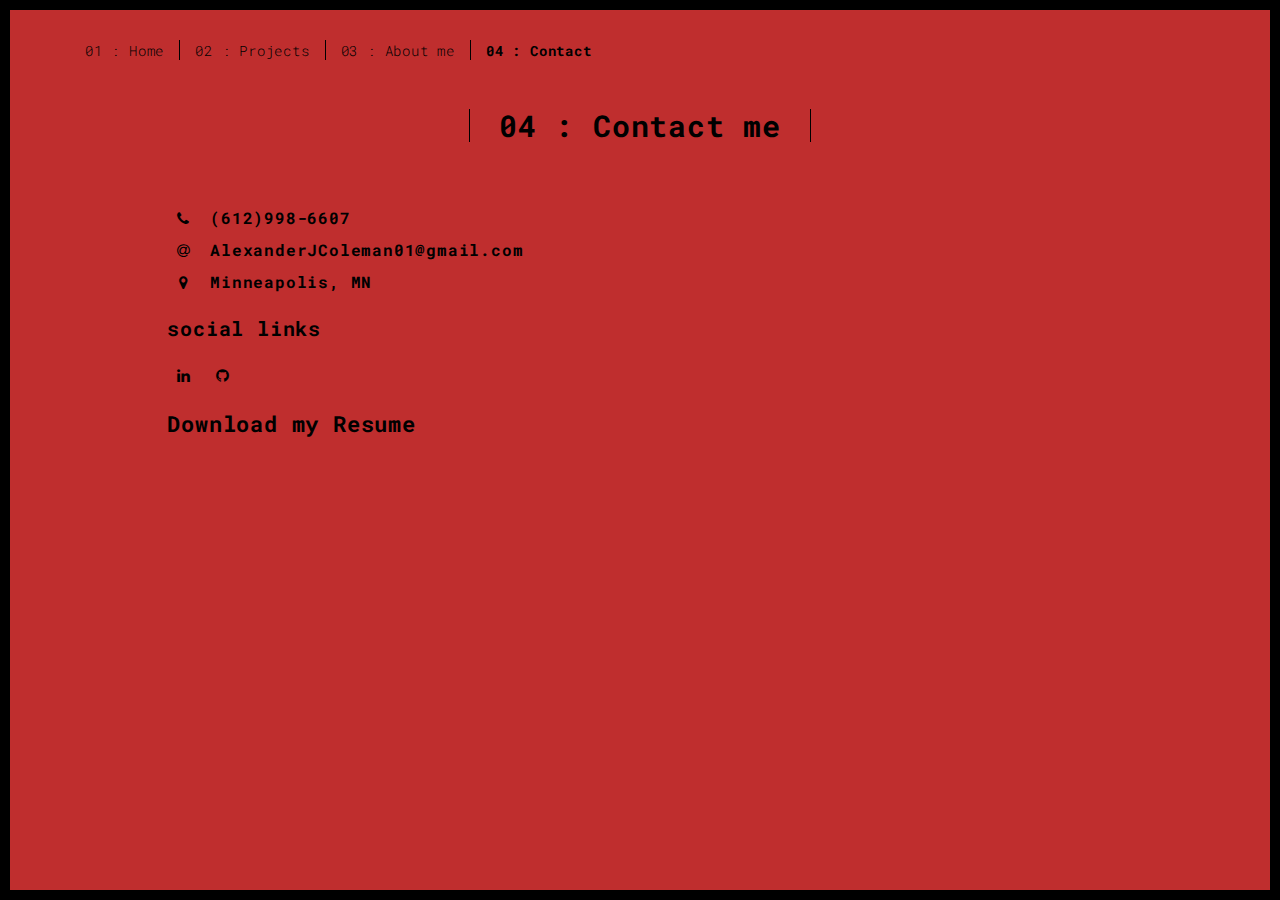
<file: contact.html>
<!DOCTYPE html>
<html lang="en">
  <head>
    <meta charset="UTF-8" />
    <meta content="IE=edge" http-equiv="X-UA-Compatible" />
    <meta content="width=device-width,initial-scale=1" name="viewport" />
    <meta content="description" name="description" />
    <meta name="google" content="notranslate" />
    <meta
      content="Mashup templates have been developped by Orson.io team"
      name="author"
    />

    <!-- Disable tap highlight on IE -->
    <meta name="msapplication-tap-highlight" content="no" />

    <link
      rel="apple-touch-icon"
      sizes="180x180"
      href="./assets/apple-icon-180x180.png"
    />
    <link href="./assets/favicon.ico" rel="icon" />

    <title>Title page</title>

    <link href="./main.3f6952e4.css" rel="stylesheet" />
  </head>

  <body class="work">
    <div id="site-border-left"></div>
    <div id="site-border-right"></div>
    <div id="site-border-top"></div>
    <div id="site-border-bottom"></div>
    <!-- Add your content of header -->
    <header>

      <nav style="background-color: rgb(191, 46, 46) ;" class="navbar navbar-fixed-top navbar-default">
        <div class="container">
          <button
            type="button"
            class="navbar-toggle collapsed"
            data-toggle="collapse"
            data-target="#navbar-collapse"
            aria-expanded="false"
          >
            <span class="sr-only">Toggle navigation</span>
            <span class="icon-bar"></span>
            <span class="icon-bar"></span>
            <span class="icon-bar"></span>
          </button>

          <div class="collapse navbar-collapse" id="navbar-collapse">
            <ul class="nav navbar-nav">
              <li><a href="./index.html" title="">01 : Home</a></li>
              <li><a href="./works.html" title="">02 : Projects</a></li>
              <li><a href="./about.html" title="">03 : About me</a></li>
              <li><a href="./contact.html" title="">04 : Contact</a></li>
            </ul>
          </div>
        </div>
      </nav>
    </header>

    <div class="section-container">
      <div class="container">
        <div class="row">
          <div class="col-xs-12">
            <div class="section-container-spacer text-center">
              <h1 class="h2">04 : Contact me</h1>
            </div>

            <div class="row">
              <div class="col-md-10 col-md-offset-1">
                <form action="" class="reveal-content">
                  <div class="row">
                    <div class="col-md-5 address-container">
                      <ul class="list-unstyled">
                        <li class="info-text">
                          <span class="fa-icon">
                            <i class="fa fa-phone" aria-hidden="true"></i>
                          </span>
                          (612)998-6607
                        </li>
                        <li class="info-text">
                          <span class="fa-icon">
                            <i class="fa fa-at" aria-hidden="true"></i>
                          </span>
                          AlexanderJColeman01@gmail.com
                        </li>
                        <li class="info-text">
                          <span class="fa-icon">
                            <i
                              class="fa fa fa-map-marker"
                              aria-hidden="true"
                            ></i>
                          </span>
                          Minneapolis, MN
                        </li>
                      </ul>
                      <h3>social links</h3>
                      <a
                        href="https://www.linkedin.com/in/alexander-coleman-41ab91236/"
                        title=""
                        class="fa-icon"
                      >
                        <i class="fa fab fa-linkedin"></i>
                      </a>
                      <a
                        href="https://github.com/AlexanderColeman"
                        title=""
                        class="fa-icon"
                      >
                        <i class="fa fab fa-github"></i>
                      </a>
                      
                      <div class="resume-div">
                      <a href="Resume\Alexander_Coleman_Resume.pdf" download class="resume-button">Download my Resume</a>
                    </div>

                    </div>
                  </div>
                </form>
              </div>
            </div>
          </div>
        </div>
      </div>
    </div>


    <footer class="footer-container text-center">
      <div class="container">
        <div class="row"></div>
      </div>
    </footer>

    <script>
      document.addEventListener("DOMContentLoaded", function (event) {
        navActivePage();
      });
    </script>

    <!-- Google Analytics: change UA-XXXXX-X to be your site's ID 

<script>
  (function (i, s, o, g, r, a, m) {
    i['GoogleAnalyticsObject'] = r; i[r] = i[r] || function () {
      (i[r].q = i[r].q || []).push(arguments)
    }, i[r].l = 1 * new Date(); a = s.createElement(o),
      m = s.getElementsByTagName(o)[0]; a.async = 1; a.src = g; m.parentNode.insertBefore(a, m)
  })(window, document, 'script', '//www.google-analytics.com/analytics.js', 'ga');
  ga('create', 'UA-XXXXX-X', 'auto');
  ga('send', 'pageview');
</script>

-->
    <script type="text/javascript" src="./main.70a66962.js"></script>
  </body>
</html>
</file>
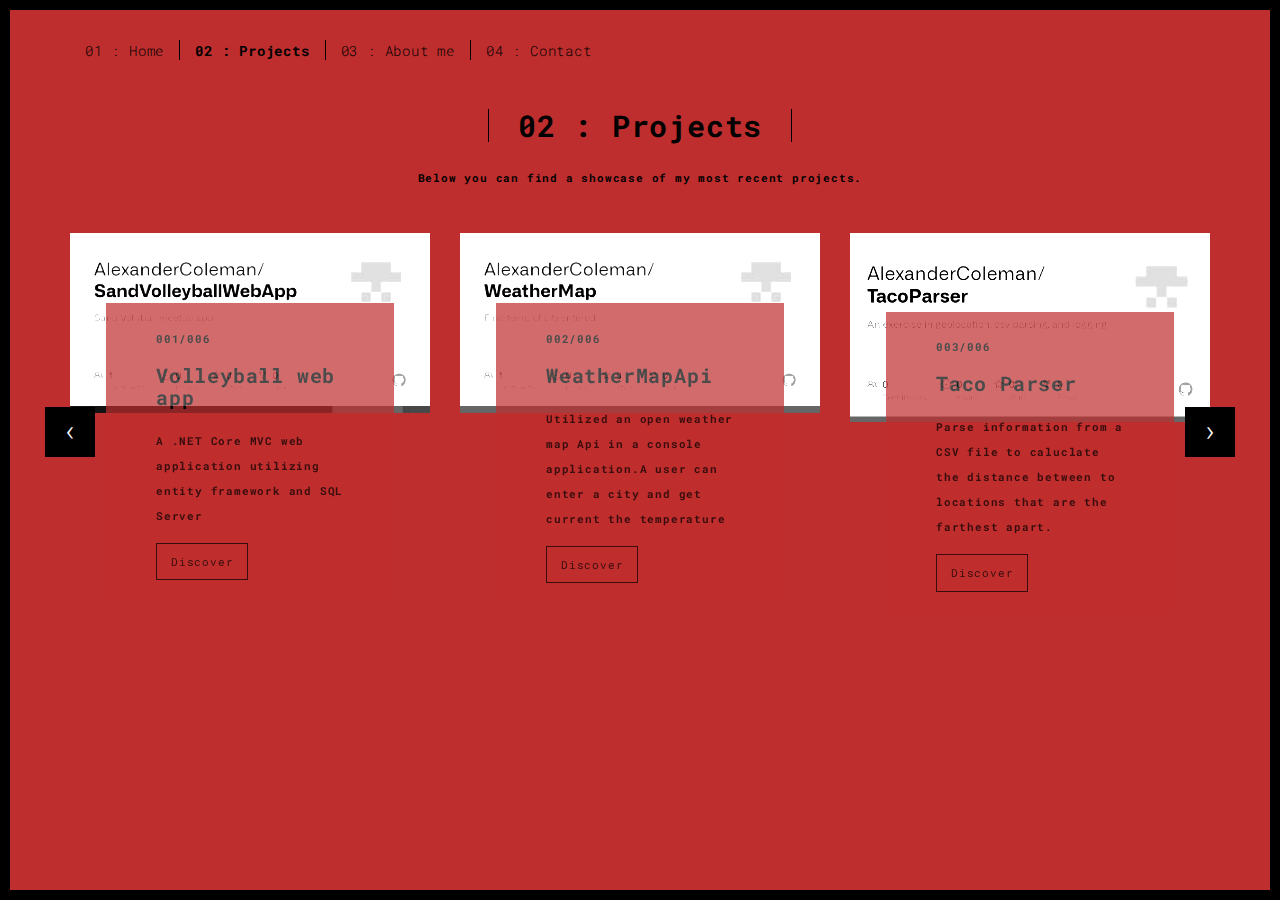
<file: works.html>
<!DOCTYPE html>
<html lang="en">

<head>
  <meta charset="UTF-8">
  <meta content="IE=edge" http-equiv="X-UA-Compatible">
  <meta content="width=device-width,initial-scale=1" name="viewport">
  <meta content="description" name="description">
  <meta name="google" content="notranslate" />
  <meta content="Mashup templates have been developped by Orson.io team" name="author">

  <!-- Disable tap highlight on IE -->
  <meta name="msapplication-tap-highlight" content="no">
  
  <link rel="apple-touch-icon" sizes="180x180" href="./assets/apple-icon-180x180.png">
  <link href="./assets/favicon.ico" rel="icon">

  <title>Title page</title>  

<link href="./main.3f6952e4.css" rel="stylesheet"></head>

<body class="work">
<div id="site-border-left"></div>
<div id="site-border-right"></div>
<div id="site-border-top"></div>
<div id="site-border-bottom"></div>
 <!-- Add your content of header -->
<header>
  <nav style="background-color: rgb(191, 46, 46) ;" class="navbar  navbar-fixed-top navbar-default">
    <div class="container">
        <button type="button" class="navbar-toggle collapsed" data-toggle="collapse" data-target="#navbar-collapse" aria-expanded="false">
          <span class="sr-only">Toggle navigation</span>
          <span class="icon-bar"></span>
          <span class="icon-bar"></span>
          <span class="icon-bar"></span>
        </button>

      <div class="collapse navbar-collapse" id="navbar-collapse">
        <ul class="nav navbar-nav ">
          <li><a href="./index.html" title="">01 : Home</a></li>
          <li><a href="./works.html" title="">02 : Projects</a></li>
          <li><a href="./about.html" title="">03 : About me</a></li>
          <li><a href="./contact.html" title="">04 : Contact</a></li>
          
        </ul>


      </div> 
    </div>
  </nav>
</header>

<div class="section-container">
  <div class="container">
    <div class="row">
      
      <div class="col-sm-8 col-sm-offset-2 section-container-spacer">
        <div class="text-center">
          <h1 class="h2">02 : Projects</h1>
          <h4>Below you can find a showcase of my most recent projects.</h4>
        </div>
      </div>

      <div class="col-md-12">
     
      <div id="myCarousel" class="carousel slide projects-carousel">
        <!-- Carousel items -->
        <div class="carousel-inner">
            <div class="item active">
                <div class="row">
                    <div class="col-sm-4">
                      <a href="https://github.com/AlexanderColeman/AlexanderColeman-Sand_Volleyball_ASP.NET_Core_MVC_Web_App" title="" class="black-image-project-hover">
                        <img src="assets\images\SandVolleyball.jfif" alt="" class="img-responsive">
                      </a>
                      <div class="card-container card-container-lg">
                        <h4>001/006</h4>
                        <h3>Volleyball web app</h3>
                        <p class="project-txt">A .NET Core MVC web application utilizing entity framework and SQL Server</p>
                        <a href="https://github.com/AlexanderColeman/AlexanderColeman-Sand_Volleyball_ASP.NET_Core_MVC_Web_App" title="" class="btn btn-default">Discover</a>
                      </div>
                    </div>
                    <div class="col-sm-4">
                      <a href="https://github.com/AlexanderColeman/WeatherMap" title="" class="black-image-project-hover">
                        <img src="assets\images\WeatherMap github.jfif" alt="" class="img-responsive">
                      </a>
                      <div class="card-container card-container-lg">
                        <h4>002/006</h4>
                        <h3>WeatherMapApi</h3>
                        <p class="project-txt">Utilized an open weather map Api in a console application.A user can enter a city and get current the temperature</p>
                        <a href="https://github.com/AlexanderColeman/WeatherMap" title="" class="btn btn-default">Discover</a>
                      </div>
                    </div>
                    <div class="col-sm-4">
                      <a href="https://github.com/AlexanderColeman/TacoParser" title="" class="black-image-project-hover">
                        <img src="assets\images\TacoParser.jpg" alt="" class="img-responsive">
                      </a>
                      <div class="card-container card-container-lg">
                        <h4>003/006</h4>
                        <h3>Taco Parser</h3>
                        <p class="project-txt">Parse information from a CSV file to caluclate the distance between to locations that are the farthest apart.</p>
                        <a href="https://github.com/AlexanderColeman/TacoParser" title="" class="btn btn-default">Discover</a>
                      </div>
                    </div>
                    
                </div>
                <!--/row-->
            </div>
            <!--/item-->
            <div class="item">
                <div class="row">
                  <div class="col-sm-4">
                    <a href="https://github.com/AlexanderColeman/ASP-.NET-MVC" class="black-image-project-hover">
                      <img src="assets\images\BestBuy MVC.jfif" alt="Image" class="img-responsive">
                    </a>
                    <div class="card-container">
                      <h4>004/006</h4>
                      <h3>ASP.NET Core MVC</h3>
                      <p class="project-txt">A ASP.NET Core MVC Project that of a Mock best buy database for the product table</p>
                      <a href="https://github.com/AlexanderColeman/ASP-.NET-MVC" class="btn btn-default">Discover</a>
                    </div>
                  </div>
                   <div class="col-sm-4">
                      <a href="https://github.com/AlexanderColeman/Hotel-Reservation-Database" class="black-image-project-hover">
                        <img src="assets\images\HotelDatabase.jfif" alt="Image" class="img-responsive">
                      </a>
                      <div class="card-container">
                        <h4>005/006</h4>
                        <h3>Hotel reservation database</h3>
                        <p class="project-txt">A hotel reservation database built with MySql workbench.</p>
                        <a href="https://github.com/AlexanderColeman/Hotel-Reservation-Database" class="btn btn-default">Discover</a>
                      </div>
                    </div>
                    
                    <div class="col-sm-4">
                      <a href="https://github.com/AlexanderColeman/API_Template" class="black-image-project-hover">
                        <img src="assets\images\BestBuyWebApi.jfif" alt="Image" class="img-responsive">
                      </a>
                      <div class="card-container">
                        <h4>006/006</h4>
                        <h3>ASP.NET Core Web API</h3>
                        <p class="project-txt">Created an API with ASP.NET Core Web API and post Postman that implemtns all CRUD operations </p>
                        <a href="https://github.com/AlexanderColeman/API_Template" class="btn btn-default">Discover</a>
                      </div>
                    </div>
                    
                </div>
                <!--/row-->
            </div>
            
            <!--/item-->
        </div>
        <!--/carousel-inner--> 
        <a class="left carousel-control" href="#myCarousel" data-slide="prev">‹</a>

        <a class="right carousel-control" href="#myCarousel" data-slide="next">›</a>
     </div>



    <!--/myCarousel-->
    </div>



    </div>
  </div>
</div>




<script>
  document.addEventListener("DOMContentLoaded", function (event) {
     navActivePage();
  });
</script>

<!-- Google Analytics: change UA-XXXXX-X to be your site's ID 

<script>
  (function (i, s, o, g, r, a, m) {
    i['GoogleAnalyticsObject'] = r; i[r] = i[r] || function () {
      (i[r].q = i[r].q || []).push(arguments)
    }, i[r].l = 1 * new Date(); a = s.createElement(o),
      m = s.getElementsByTagName(o)[0]; a.async = 1; a.src = g; m.parentNode.insertBefore(a, m)
  })(window, document, 'script', '//www.google-analytics.com/analytics.js', 'ga');
  ga('create', 'UA-XXXXX-X', 'auto');
  ga('send', 'pageview');
</script>

--> <script type="text/javascript" src="./main.70a66962.js"></script></body>

</html>
</file>
<file: main.3f6952e4.css>
@import url(https://fonts.googleapis.com/css?family=Roboto:900|Roboto+Mono:300,400,700);@import url(https://maxcdn.bootstrapcdn.com/font-awesome/4.7.0/css/font-awesome.min.css);/*!
 * Bootstrap v3.3.7 (http://getbootstrap.com)
 * Copyright 2011-2016 Twitter, Inc.
 * Licensed under MIT (https://github.com/twbs/bootstrap/blob/master/LICENSE)
 */
/*! normalize.css v3.0.3 | MIT License | github.com/necolas/normalize.css */html{font-family:sans-serif;-ms-text-size-adjust:100%;-webkit-text-size-adjust:100%}body{margin:0}article,aside,details,figcaption,figure,footer,header,hgroup,main,menu,nav,section,summary{display:block}audio,canvas,progress,video{display:inline-block;vertical-align:baseline}audio:not([controls]){display:none;height:0}[hidden],template{display:none}a{background-color:transparent}a:active,a:hover{outline:0}abbr[title]{border-bottom:1px dotted}b,strong{font-weight:700}dfn{font-style:italic}h1{font-size:2em;margin:.67em 0}mark{background:#ff0;color:#000}small{font-size:80%}sub,sup{font-size:75%;line-height:0;position:relative;vertical-align:baseline}sup{top:-.5em}sub{bottom:-.25em}img{border:0}svg:not(:root){overflow:hidden}figure{margin:1em 40px}hr{box-sizing:content-box;height:0}pre{overflow:auto}code,kbd,pre,samp{font-family:monospace,monospace;font-size:1em}button,input,optgroup,select,textarea{color:inherit;font:inherit;margin:0}button{overflow:visible}button,select{text-transform:none}button,html input[type=button],input[type=reset],input[type=submit]{-webkit-appearance:button;cursor:pointer}button[disabled],html input[disabled]{cursor:default}button::-moz-focus-inner,input::-moz-focus-inner{border:0;padding:0}input{line-height:normal}input[type=checkbox],input[type=radio]{box-sizing:border-box;padding:0}input[type=number]::-webkit-inner-spin-button,input[type=number]::-webkit-outer-spin-button{height:auto}input[type=search]{-webkit-appearance:textfield;box-sizing:content-box}input[type=search]::-webkit-search-cancel-button,input[type=search]::-webkit-search-decoration{-webkit-appearance:none}fieldset{border:1px solid silver;margin:0 2px;padding:.35em .625em .75em}textarea{overflow:auto}optgroup{font-weight:700}table{border-collapse:collapse;border-spacing:0}td,th{padding:0}

.resume-button {
  font-size:22px;
  background-color: white;
  border-width: 2px;
  font-family: Roboto mono;
  color: black;
  font-weight:bold;
  background-color: rgb(191, 46, 46);
}

.resume-button:hover{
  opacity: 0.8;
  color:black;
  background-color: rgb(191, 46, 46);

}

.resume-button:visited{
  opacity: 0.8;
  color:rgb(0, 0, 0);

}

.resume-div{
margin-top: 20px;
}

.info-text{
  font-size: 16px;
  font-weight: bold;
}

.project-txt{
  font-weight: bold;
}

.work{
  background-color: rgb(191, 46, 46) !important;
}

.card-container{
  background-color: rgb(191, 46, 46) !important;
  opacity: .7;
  border-width: 5px;
  border: #000;
}
.img-responsive{
  background-color: rgb(191, 46, 46) !important;
}

.info-Description{
  font-weight:500;
  font-size: 14px;
}






/*! Source: https://github.com/h5bp/html5-boilerplate/blob/master/src/css/main.css */@media print{*,:after,:before{background:transparent!important;color:#000!important;box-shadow:none!important;text-shadow:none!important}a,a:visited{text-decoration:underline}a[href]:after{content:" (" attr(href) ")"}abbr[title]:after{content:" (" attr(title) ")"}a[href^="#"]:after,a[href^="javascript:"]:after{content:""}blockquote,pre{border:1px solid #999;page-break-inside:avoid}thead{display:table-header-group}img,tr{page-break-inside:avoid}img{max-width:100%!important}h2,h3,p{orphans:3;widows:3}h2,h3{page-break-after:avoid}.navbar{display:none}.btn>.caret,.dropup>.btn>.caret{border-top-color:#000!important}.label{border:1px solid #000}.table{border-collapse:collapse!important}.table td,.table th{background-color:rgb(255, 255, 255)!important}.table-bordered td,.table-bordered th{border:1px solid #ddd!important}}*,:after,:before{-webkit-box-sizing:border-box;-moz-box-sizing:border-box;box-sizing:border-box}html{font-size:10px;-webkit-tap-highlight-color:transparent}body{font-family:Roboto Mono,Helvetica,Arial,sans-serif;font-size:11px;line-height:1.78;color:#000;background-color:#fff}button,input,select,textarea{font-family:inherit;font-size:inherit;line-height:inherit}a{color:#001aff;text-decoration:none}a:focus,a:hover{color:#0012b3;text-decoration:underline}a:focus{outline:5px auto -webkit-focus-ring-color;outline-offset:-2px}figure{margin:0}img{vertical-align:middle}.img-responsive{display:block;max-width:100%;height:auto}.img-rounded{border-radius:0}.img-thumbnail{padding:4px;line-height:1.78;background-color:#fff;border:1px solid #ddd;border-radius:0;-webkit-transition:all .2s ease-in-out;-o-transition:all .2s ease-in-out;transition:all .2s ease-in-out;display:inline-block;max-width:100%;height:auto}.img-circle{border-radius:50%}hr{margin-top:19px;margin-bottom:19px;border:0;border-top:1px solid #eee}.sr-only{position:absolute;width:1px;height:1px;margin:-1px;padding:0;overflow:hidden;clip:rect(0,0,0,0);border:0}.sr-only-focusable:active,.sr-only-focusable:focus{position:static;width:auto;height:auto;margin:0;overflow:visible;clip:auto}[role=button]{cursor:pointer}.h1,.h2,.h3,.h4,.h5,.h6,h1,h2,h3,h4,h5,h6{font-family:Roboto Mono,Helvetica,Arial,sans-serif;font-weight:700;line-height:1.1;color:#000}.h1 .small,.h1 small,.h2 .small,.h2 small,.h3 .small,.h3 small,.h4 .small,.h4 small,.h5 .small,.h5 small,.h6 .small,.h6 small,h1 .small,h1 small,h2 .small,h2 small,h3 .small,h3 small,h4 .small,h4 small,h5 .small,h5 small,h6 .small,h6 small{font-weight:400;line-height:1;color:#777}.h1,.h2,.h3,h1,h2,h3{margin-top:19px;margin-bottom:9.5px}.h1 .small,.h1 small,.h2 .small,.h2 small,.h3 .small,.h3 small,h1 .small,h1 small,h2 .small,h2 small,h3 .small,h3 small{font-size:65%}.h4,.h5,.h6,h4,h5,h6{margin-top:9.5px;margin-bottom:9.5px}.h4 .small,.h4 small,.h5 .small,.h5 small,.h6 .small,.h6 small,h4 .small,h4 small,h5 .small,h5 small,h6 .small,h6 small{font-size:75%}.h1,h1{font-size:70px}.h2,h2{font-size:30px}.h3,h3{font-size:20px}.h4,.h5,h4,h5{font-size:11px}.h6,h6{font-size:10px}p{margin:0 0 9.5px}.lead{margin-bottom:19px;font-size:12px;font-weight:300;line-height:1.4}@media (min-width:768px){.lead{font-size:16.5px}}.small,small{font-size:90%}.mark,mark{background-color:#fcf8e3;padding:.2em}.text-left{text-align:left}.text-right{text-align:right}.text-center{text-align:center}.text-justify{text-align:justify}.text-nowrap{white-space:nowrap}.text-lowercase{text-transform:lowercase}.initialism,.text-uppercase{text-transform:uppercase}.text-capitalize{text-transform:capitalize}.text-muted{color:#777}.text-primary{color:#001aff}a.text-primary:focus,a.text-primary:hover{color:#0015cc}.text-success{color:#fff}a.text-success:focus,a.text-success:hover{color:#e6e6e6}.text-info{color:#31708f}a.text-info:focus,a.text-info:hover{color:#245269}.text-warning{color:#8a6d3b}a.text-warning:focus,a.text-warning:hover{color:#66512c}.text-danger{color:#fff}a.text-danger:focus,a.text-danger:hover{color:#e6e6e6}.bg-primary{color:#fff;background-color:#001aff}a.bg-primary:focus,a.bg-primary:hover{background-color:#0015cc}.bg-success,a.bg-success:focus,a.bg-success:hover{background-color:#000}.bg-info{background-color:#d9edf7}a.bg-info:focus,a.bg-info:hover{background-color:#afd9ee}.bg-warning{background-color:#fcf8e3}a.bg-warning:focus,a.bg-warning:hover{background-color:#f7ecb5}.bg-danger{background-color:red}a.bg-danger:focus,a.bg-danger:hover{background-color:#c00}.page-header{padding-bottom:8.5px;margin:38px 0 19px;border-bottom:1px solid #eee}ol,ul{margin-top:0;margin-bottom:9.5px}ol ol,ol ul,ul ol,ul ul{margin-bottom:0}.list-inline,.list-unstyled{padding-left:0;list-style:none}.list-inline{margin-left:-5px}.list-inline>li{display:inline-block;padding-left:5px;padding-right:5px}dl{margin-top:0;margin-bottom:19px}dd,dt{line-height:1.78}dt{font-weight:700}dd{margin-left:0}.dl-horizontal dd:after,.dl-horizontal dd:before{content:" ";display:table}.dl-horizontal dd:after{clear:both}@media (min-width:768px){.dl-horizontal dt{float:left;width:160px;clear:left;text-align:right;overflow:hidden;text-overflow:ellipsis;white-space:nowrap}.dl-horizontal dd{margin-left:180px}}abbr[data-original-title],abbr[title]{cursor:help;border-bottom:1px dotted #777}.initialism{font-size:90%}blockquote{padding:9.5px 19px;margin:0 0 19px;font-size:13.75px;border-left:5px solid #eee}blockquote ol:last-child,blockquote p:last-child,blockquote ul:last-child{margin-bottom:0}blockquote .small,blockquote footer,blockquote small{display:block;font-size:80%;line-height:1.78;color:#777}blockquote .small:before,blockquote footer:before,blockquote small:before{content:"\2014   \A0"}.blockquote-reverse,blockquote.pull-right{padding-right:15px;padding-left:0;border-right:5px solid #eee;border-left:0;text-align:right}.blockquote-reverse .small:before,.blockquote-reverse footer:before,.blockquote-reverse small:before,blockquote.pull-right .small:before,blockquote.pull-right footer:before,blockquote.pull-right small:before{content:""}.blockquote-reverse .small:after,.blockquote-reverse footer:after,.blockquote-reverse small:after,blockquote.pull-right .small:after,blockquote.pull-right footer:after,blockquote.pull-right small:after{content:"\A0   \2014"}address{margin-bottom:19px;font-style:normal;line-height:1.78}code,kbd,pre,samp{font-family:Menlo,Monaco,Consolas,Courier New,monospace}code{color:#c7254e;background-color:#f9f2f4}code,kbd{padding:2px 4px;font-size:90%;border-radius:0}kbd{color:#fff;background-color:#333;box-shadow:inset 0 -1px 0 rgba(0,0,0,.25)}kbd kbd{padding:0;font-size:100%;font-weight:700;box-shadow:none}pre{display:block;padding:9px;margin:0 0 9.5px;font-size:10px;line-height:1.78;word-break:break-all;word-wrap:break-word;color:#333;background-color:#f5f5f5;border:1px solid #ccc;border-radius:0}pre code{padding:0;font-size:inherit;color:inherit;white-space:pre-wrap;background-color:transparent;border-radius:0}.pre-scrollable{max-height:340px;overflow-y:scroll}.container{margin-right:auto;margin-left:auto;padding-left:15px;padding-right:15px}.container:after,.container:before{content:" ";display:table}.container:after{clear:both}@media (min-width:768px){.container{width:750px}}@media (min-width:992px){.container{width:970px}}@media (min-width:1200px){.container{width:1170px}}.container-fluid{margin-right:auto;margin-left:auto;padding-left:15px;padding-right:15px}.container-fluid:after,.container-fluid:before{content:" ";display:table}.container-fluid:after{clear:both}.row{margin-left:-15px;margin-right:-15px}.row:after,.row:before{content:" ";display:table}.row:after{clear:both}.col-lg-1,.col-lg-2,.col-lg-3,.col-lg-4,.col-lg-5,.col-lg-6,.col-lg-7,.col-lg-8,.col-lg-9,.col-lg-10,.col-lg-11,.col-lg-12,.col-md-1,.col-md-2,.col-md-3,.col-md-4,.col-md-5,.col-md-6,.col-md-7,.col-md-8,.col-md-9,.col-md-10,.col-md-11,.col-md-12,.col-sm-1,.col-sm-2,.col-sm-3,.col-sm-4,.col-sm-5,.col-sm-6,.col-sm-7,.col-sm-8,.col-sm-9,.col-sm-10,.col-sm-11,.col-sm-12,.col-xs-1,.col-xs-2,.col-xs-3,.col-xs-4,.col-xs-5,.col-xs-6,.col-xs-7,.col-xs-8,.col-xs-9,.col-xs-10,.col-xs-11,.col-xs-12{position:relative;min-height:1px;padding-left:15px;padding-right:15px}.col-xs-1,.col-xs-2,.col-xs-3,.col-xs-4,.col-xs-5,.col-xs-6,.col-xs-7,.col-xs-8,.col-xs-9,.col-xs-10,.col-xs-11,.col-xs-12{float:left}.col-xs-1{width:8.33333%}.col-xs-2{width:16.66667%}.col-xs-3{width:25%}.col-xs-4{width:33.33333%}.col-xs-5{width:41.66667%}.col-xs-6{width:50%}.col-xs-7{width:58.33333%}.col-xs-8{width:66.66667%}.col-xs-9{width:75%}.col-xs-10{width:83.33333%}.col-xs-11{width:91.66667%}.col-xs-12{width:100%}.col-xs-pull-0{right:auto}.col-xs-pull-1{right:8.33333%}.col-xs-pull-2{right:16.66667%}.col-xs-pull-3{right:25%}.col-xs-pull-4{right:33.33333%}.col-xs-pull-5{right:41.66667%}.col-xs-pull-6{right:50%}.col-xs-pull-7{right:58.33333%}.col-xs-pull-8{right:66.66667%}.col-xs-pull-9{right:75%}.col-xs-pull-10{right:83.33333%}.col-xs-pull-11{right:91.66667%}.col-xs-pull-12{right:100%}.col-xs-push-0{left:auto}.col-xs-push-1{left:8.33333%}.col-xs-push-2{left:16.66667%}.col-xs-push-3{left:25%}.col-xs-push-4{left:33.33333%}.col-xs-push-5{left:41.66667%}.col-xs-push-6{left:50%}.col-xs-push-7{left:58.33333%}.col-xs-push-8{left:66.66667%}.col-xs-push-9{left:75%}.col-xs-push-10{left:83.33333%}.col-xs-push-11{left:91.66667%}.col-xs-push-12{left:100%}.col-xs-offset-0{margin-left:0}.col-xs-offset-1{margin-left:8.33333%}.col-xs-offset-2{margin-left:16.66667%}.col-xs-offset-3{margin-left:25%}.col-xs-offset-4{margin-left:33.33333%}.col-xs-offset-5{margin-left:41.66667%}.col-xs-offset-6{margin-left:50%}.col-xs-offset-7{margin-left:58.33333%}.col-xs-offset-8{margin-left:66.66667%}.col-xs-offset-9{margin-left:75%}.col-xs-offset-10{margin-left:83.33333%}.col-xs-offset-11{margin-left:91.66667%}.col-xs-offset-12{margin-left:100%}@media (min-width:768px){.col-sm-1,.col-sm-2,.col-sm-3,.col-sm-4,.col-sm-5,.col-sm-6,.col-sm-7,.col-sm-8,.col-sm-9,.col-sm-10,.col-sm-11,.col-sm-12{float:left}.col-sm-1{width:8.33333%}.col-sm-2{width:16.66667%}.col-sm-3{width:25%}.col-sm-4{width:33.33333%}.col-sm-5{width:41.66667%}.col-sm-6{width:50%}.col-sm-7{width:58.33333%}.col-sm-8{width:66.66667%}.col-sm-9{width:75%}.col-sm-10{width:83.33333%}.col-sm-11{width:91.66667%}.col-sm-12{width:100%}.col-sm-pull-0{right:auto}.col-sm-pull-1{right:8.33333%}.col-sm-pull-2{right:16.66667%}.col-sm-pull-3{right:25%}.col-sm-pull-4{right:33.33333%}.col-sm-pull-5{right:41.66667%}.col-sm-pull-6{right:50%}.col-sm-pull-7{right:58.33333%}.col-sm-pull-8{right:66.66667%}.col-sm-pull-9{right:75%}.col-sm-pull-10{right:83.33333%}.col-sm-pull-11{right:91.66667%}.col-sm-pull-12{right:100%}.col-sm-push-0{left:auto}.col-sm-push-1{left:8.33333%}.col-sm-push-2{left:16.66667%}.col-sm-push-3{left:25%}.col-sm-push-4{left:33.33333%}.col-sm-push-5{left:41.66667%}.col-sm-push-6{left:50%}.col-sm-push-7{left:58.33333%}.col-sm-push-8{left:66.66667%}.col-sm-push-9{left:75%}.col-sm-push-10{left:83.33333%}.col-sm-push-11{left:91.66667%}.col-sm-push-12{left:100%}.col-sm-offset-0{margin-left:0}.col-sm-offset-1{margin-left:8.33333%}.col-sm-offset-2{margin-left:16.66667%}.col-sm-offset-3{margin-left:25%}.col-sm-offset-4{margin-left:33.33333%}.col-sm-offset-5{margin-left:41.66667%}.col-sm-offset-6{margin-left:50%}.col-sm-offset-7{margin-left:58.33333%}.col-sm-offset-8{margin-left:66.66667%}.col-sm-offset-9{margin-left:75%}.col-sm-offset-10{margin-left:83.33333%}.col-sm-offset-11{margin-left:91.66667%}.col-sm-offset-12{margin-left:100%}}@media (min-width:992px){.col-md-1,.col-md-2,.col-md-3,.col-md-4,.col-md-5,.col-md-6,.col-md-7,.col-md-8,.col-md-9,.col-md-10,.col-md-11,.col-md-12{float:left}.col-md-1{width:8.33333%}.col-md-2{width:16.66667%}.col-md-3{width:25%}.col-md-4{width:33.33333%}.col-md-5{width:41.66667%}.col-md-6{width:50%}.col-md-7{width:58.33333%}.col-md-8{width:66.66667%}.col-md-9{width:75%}.col-md-10{width:83.33333%}.col-md-11{width:91.66667%}.col-md-12{width:100%}.col-md-pull-0{right:auto}.col-md-pull-1{right:8.33333%}.col-md-pull-2{right:16.66667%}.col-md-pull-3{right:25%}.col-md-pull-4{right:33.33333%}.col-md-pull-5{right:41.66667%}.col-md-pull-6{right:50%}.col-md-pull-7{right:58.33333%}.col-md-pull-8{right:66.66667%}.col-md-pull-9{right:75%}.col-md-pull-10{right:83.33333%}.col-md-pull-11{right:91.66667%}.col-md-pull-12{right:100%}.col-md-push-0{left:auto}.col-md-push-1{left:8.33333%}.col-md-push-2{left:16.66667%}.col-md-push-3{left:25%}.col-md-push-4{left:33.33333%}.col-md-push-5{left:41.66667%}.col-md-push-6{left:50%}.col-md-push-7{left:58.33333%}.col-md-push-8{left:66.66667%}.col-md-push-9{left:75%}.col-md-push-10{left:83.33333%}.col-md-push-11{left:91.66667%}.col-md-push-12{left:100%}.col-md-offset-0{margin-left:0}.col-md-offset-1{margin-left:8.33333%}.col-md-offset-2{margin-left:16.66667%}.col-md-offset-3{margin-left:25%}.col-md-offset-4{margin-left:33.33333%}.col-md-offset-5{margin-left:41.66667%}.col-md-offset-6{margin-left:50%}.col-md-offset-7{margin-left:58.33333%}.col-md-offset-8{margin-left:66.66667%}.col-md-offset-9{margin-left:75%}.col-md-offset-10{margin-left:83.33333%}.col-md-offset-11{margin-left:91.66667%}.col-md-offset-12{margin-left:100%}}@media (min-width:1200px){.col-lg-1,.col-lg-2,.col-lg-3,.col-lg-4,.col-lg-5,.col-lg-6,.col-lg-7,.col-lg-8,.col-lg-9,.col-lg-10,.col-lg-11,.col-lg-12{float:left}.col-lg-1{width:8.33333%}.col-lg-2{width:16.66667%}.col-lg-3{width:25%}.col-lg-4{width:33.33333%}.col-lg-5{width:41.66667%}.col-lg-6{width:50%}.col-lg-7{width:58.33333%}.col-lg-8{width:66.66667%}.col-lg-9{width:75%}.col-lg-10{width:83.33333%}.col-lg-11{width:91.66667%}.col-lg-12{width:100%}.col-lg-pull-0{right:auto}.col-lg-pull-1{right:8.33333%}.col-lg-pull-2{right:16.66667%}.col-lg-pull-3{right:25%}.col-lg-pull-4{right:33.33333%}.col-lg-pull-5{right:41.66667%}.col-lg-pull-6{right:50%}.col-lg-pull-7{right:58.33333%}.col-lg-pull-8{right:66.66667%}.col-lg-pull-9{right:75%}.col-lg-pull-10{right:83.33333%}.col-lg-pull-11{right:91.66667%}.col-lg-pull-12{right:100%}.col-lg-push-0{left:auto}.col-lg-push-1{left:8.33333%}.col-lg-push-2{left:16.66667%}.col-lg-push-3{left:25%}.col-lg-push-4{left:33.33333%}.col-lg-push-5{left:41.66667%}.col-lg-push-6{left:50%}.col-lg-push-7{left:58.33333%}.col-lg-push-8{left:66.66667%}.col-lg-push-9{left:75%}.col-lg-push-10{left:83.33333%}.col-lg-push-11{left:91.66667%}.col-lg-push-12{left:100%}.col-lg-offset-0{margin-left:0}.col-lg-offset-1{margin-left:8.33333%}.col-lg-offset-2{margin-left:16.66667%}.col-lg-offset-3{margin-left:25%}.col-lg-offset-4{margin-left:33.33333%}.col-lg-offset-5{margin-left:41.66667%}.col-lg-offset-6{margin-left:50%}.col-lg-offset-7{margin-left:58.33333%}.col-lg-offset-8{margin-left:66.66667%}.col-lg-offset-9{margin-left:75%}.col-lg-offset-10{margin-left:83.33333%}.col-lg-offset-11{margin-left:91.66667%}.col-lg-offset-12{margin-left:100%}}table{background-color:transparent}caption{padding-top:8px;padding-bottom:8px;color:#777}caption,th{text-align:left}.table{width:100%;max-width:100%;margin-bottom:19px}.table>tbody>tr>td,.table>tbody>tr>th,.table>tfoot>tr>td,.table>tfoot>tr>th,.table>thead>tr>td,.table>thead>tr>th{padding:8px;line-height:1.78;vertical-align:top;border-top:1px solid #ddd}.table>thead>tr>th{vertical-align:bottom;border-bottom:2px solid #ddd}.table>caption+thead>tr:first-child>td,.table>caption+thead>tr:first-child>th,.table>colgroup+thead>tr:first-child>td,.table>colgroup+thead>tr:first-child>th,.table>thead:first-child>tr:first-child>td,.table>thead:first-child>tr:first-child>th{border-top:0}.table>tbody+tbody{border-top:2px solid #ddd}.table .table{background-color:#fff}.table-condensed>tbody>tr>td,.table-condensed>tbody>tr>th,.table-condensed>tfoot>tr>td,.table-condensed>tfoot>tr>th,.table-condensed>thead>tr>td,.table-condensed>thead>tr>th{padding:5px}.table-bordered,.table-bordered>tbody>tr>td,.table-bordered>tbody>tr>th,.table-bordered>tfoot>tr>td,.table-bordered>tfoot>tr>th,.table-bordered>thead>tr>td,.table-bordered>thead>tr>th{border:1px solid #ddd}.table-bordered>thead>tr>td,.table-bordered>thead>tr>th{border-bottom-width:2px}.table-striped>tbody>tr:nth-of-type(odd){background-color:#f9f9f9}.table-hover>tbody>tr:hover{background-color:#f5f5f5}table col[class*=col-]{position:static;float:none;display:table-column}table td[class*=col-],table th[class*=col-]{position:static;float:none;display:table-cell}.table>tbody>tr.active>td,.table>tbody>tr.active>th,.table>tbody>tr>td.active,.table>tbody>tr>th.active,.table>tfoot>tr.active>td,.table>tfoot>tr.active>th,.table>tfoot>tr>td.active,.table>tfoot>tr>th.active,.table>thead>tr.active>td,.table>thead>tr.active>th,.table>thead>tr>td.active,.table>thead>tr>th.active{background-color:#f5f5f5}.table-hover>tbody>tr.active:hover>td,.table-hover>tbody>tr.active:hover>th,.table-hover>tbody>tr:hover>.active,.table-hover>tbody>tr>td.active:hover,.table-hover>tbody>tr>th.active:hover{background-color:#e8e8e8}.table-hover>tbody>tr.success:hover>td,.table-hover>tbody>tr.success:hover>th,.table-hover>tbody>tr:hover>.success,.table-hover>tbody>tr>td.success:hover,.table-hover>tbody>tr>th.success:hover,.table>tbody>tr.success>td,.table>tbody>tr.success>th,.table>tbody>tr>td.success,.table>tbody>tr>th.success,.table>tfoot>tr.success>td,.table>tfoot>tr.success>th,.table>tfoot>tr>td.success,.table>tfoot>tr>th.success,.table>thead>tr.success>td,.table>thead>tr.success>th,.table>thead>tr>td.success,.table>thead>tr>th.success{background-color:#000}.table>tbody>tr.info>td,.table>tbody>tr.info>th,.table>tbody>tr>td.info,.table>tbody>tr>th.info,.table>tfoot>tr.info>td,.table>tfoot>tr.info>th,.table>tfoot>tr>td.info,.table>tfoot>tr>th.info,.table>thead>tr.info>td,.table>thead>tr.info>th,.table>thead>tr>td.info,.table>thead>tr>th.info{background-color:#d9edf7}.table-hover>tbody>tr.info:hover>td,.table-hover>tbody>tr.info:hover>th,.table-hover>tbody>tr:hover>.info,.table-hover>tbody>tr>td.info:hover,.table-hover>tbody>tr>th.info:hover{background-color:#c4e3f3}.table>tbody>tr.warning>td,.table>tbody>tr.warning>th,.table>tbody>tr>td.warning,.table>tbody>tr>th.warning,.table>tfoot>tr.warning>td,.table>tfoot>tr.warning>th,.table>tfoot>tr>td.warning,.table>tfoot>tr>th.warning,.table>thead>tr.warning>td,.table>thead>tr.warning>th,.table>thead>tr>td.warning,.table>thead>tr>th.warning{background-color:#fcf8e3}.table-hover>tbody>tr.warning:hover>td,.table-hover>tbody>tr.warning:hover>th,.table-hover>tbody>tr:hover>.warning,.table-hover>tbody>tr>td.warning:hover,.table-hover>tbody>tr>th.warning:hover{background-color:#faf2cc}.table>tbody>tr.danger>td,.table>tbody>tr.danger>th,.table>tbody>tr>td.danger,.table>tbody>tr>th.danger,.table>tfoot>tr.danger>td,.table>tfoot>tr.danger>th,.table>tfoot>tr>td.danger,.table>tfoot>tr>th.danger,.table>thead>tr.danger>td,.table>thead>tr.danger>th,.table>thead>tr>td.danger,.table>thead>tr>th.danger{background-color:red}.table-hover>tbody>tr.danger:hover>td,.table-hover>tbody>tr.danger:hover>th,.table-hover>tbody>tr:hover>.danger,.table-hover>tbody>tr>td.danger:hover,.table-hover>tbody>tr>th.danger:hover{background-color:#e60000}.table-responsive{overflow-x:auto;min-height:.01%}@media screen and (max-width:767px){.table-responsive{width:100%;margin-bottom:14.25px;overflow-y:hidden;-ms-overflow-style:-ms-autohiding-scrollbar;border:1px solid #ddd}.table-responsive>.table{margin-bottom:0}.table-responsive>.table>tbody>tr>td,.table-responsive>.table>tbody>tr>th,.table-responsive>.table>tfoot>tr>td,.table-responsive>.table>tfoot>tr>th,.table-responsive>.table>thead>tr>td,.table-responsive>.table>thead>tr>th{white-space:nowrap}.table-responsive>.table-bordered{border:0}.table-responsive>.table-bordered>tbody>tr>td:first-child,.table-responsive>.table-bordered>tbody>tr>th:first-child,.table-responsive>.table-bordered>tfoot>tr>td:first-child,.table-responsive>.table-bordered>tfoot>tr>th:first-child,.table-responsive>.table-bordered>thead>tr>td:first-child,.table-responsive>.table-bordered>thead>tr>th:first-child{border-left:0}.table-responsive>.table-bordered>tbody>tr>td:last-child,.table-responsive>.table-bordered>tbody>tr>th:last-child,.table-responsive>.table-bordered>tfoot>tr>td:last-child,.table-responsive>.table-bordered>tfoot>tr>th:last-child,.table-responsive>.table-bordered>thead>tr>td:last-child,.table-responsive>.table-bordered>thead>tr>th:last-child{border-right:0}.table-responsive>.table-bordered>tbody>tr:last-child>td,.table-responsive>.table-bordered>tbody>tr:last-child>th,.table-responsive>.table-bordered>tfoot>tr:last-child>td,.table-responsive>.table-bordered>tfoot>tr:last-child>th{border-bottom:0}}fieldset{margin:0;min-width:0}fieldset,legend{padding:0;border:0}legend{display:block;width:100%;margin-bottom:19px;font-size:16.5px;line-height:inherit;color:#333;border-bottom:1px solid #e5e5e5}label{display:inline-block;max-width:100%;margin-bottom:5px;font-weight:700}input[type=search]{-webkit-box-sizing:border-box;-moz-box-sizing:border-box;box-sizing:border-box}input[type=checkbox],input[type=radio]{margin:4px 0 0;margin-top:1px\9;line-height:normal}input[type=file]{display:block}input[type=range]{display:block;width:100%}select[multiple],select[size]{height:auto}input[type=checkbox]:focus,input[type=file]:focus,input[type=radio]:focus{outline:5px auto -webkit-focus-ring-color;outline-offset:-2px}output{padding-top:9px}.form-control,output{display:block;font-size:11px;line-height:1.78;color:#555}.form-control{width:100%;height:40px;padding:8px 14px;background-color:#fff;background-image:none;border:1px solid #000;border-radius:0;-webkit-box-shadow:inset 0 1px 1px rgba(0,0,0,.075);box-shadow:inset 0 1px 1px rgba(0,0,0,.075);-webkit-transition:border-color .15s ease-in-out,box-shadow .15s ease-in-out;-o-transition:border-color ease-in-out .15s,box-shadow ease-in-out .15s;transition:border-color .15s ease-in-out,box-shadow .15s ease-in-out}.form-control:focus{border-color:#66afe9;-webkit-box-shadow:inset 0 1px 1px rgba(0,0,0,.075),0 0 8px rgba(102,175,233,.6);box-shadow:inset 0 1px 1px rgba(0,0,0,.075),0 0 8px rgba(102,175,233,.6)}.form-control::-moz-placeholder{color:#999;opacity:1}.form-control:-ms-input-placeholder{color:#999}.form-control::-webkit-input-placeholder{color:#999}.form-control::-ms-expand{border:0;background-color:transparent}.form-control[disabled],.form-control[readonly],fieldset[disabled] .form-control{background-color:#eee;opacity:1}.form-control[disabled],fieldset[disabled] .form-control{cursor:not-allowed}textarea.form-control{height:auto}input[type=search]{-webkit-appearance:none}@media screen and (-webkit-min-device-pixel-ratio:0){input[type=date].form-control,input[type=datetime-local].form-control,input[type=month].form-control,input[type=time].form-control{line-height:40px}.input-group-sm>.input-group-btn>input[type=date].btn,.input-group-sm>.input-group-btn>input[type=datetime-local].btn,.input-group-sm>.input-group-btn>input[type=month].btn,.input-group-sm>.input-group-btn>input[type=time].btn,.input-group-sm>input[type=date].form-control,.input-group-sm>input[type=date].input-group-addon,.input-group-sm>input[type=datetime-local].form-control,.input-group-sm>input[type=datetime-local].input-group-addon,.input-group-sm>input[type=month].form-control,.input-group-sm>input[type=month].input-group-addon,.input-group-sm>input[type=time].form-control,.input-group-sm>input[type=time].input-group-addon,.input-group-sm input[type=date],.input-group-sm input[type=datetime-local],.input-group-sm input[type=month],.input-group-sm input[type=time],input[type=date].input-sm,input[type=datetime-local].input-sm,input[type=month].input-sm,input[type=time].input-sm{line-height:27px}.input-group-lg>.input-group-btn>input[type=date].btn,.input-group-lg>.input-group-btn>input[type=datetime-local].btn,.input-group-lg>.input-group-btn>input[type=month].btn,.input-group-lg>.input-group-btn>input[type=time].btn,.input-group-lg>input[type=date].form-control,.input-group-lg>input[type=date].input-group-addon,.input-group-lg>input[type=datetime-local].form-control,.input-group-lg>input[type=datetime-local].input-group-addon,.input-group-lg>input[type=month].form-control,.input-group-lg>input[type=month].input-group-addon,.input-group-lg>input[type=time].form-control,.input-group-lg>input[type=time].input-group-addon,.input-group-lg input[type=date],.input-group-lg input[type=datetime-local],.input-group-lg input[type=month],.input-group-lg input[type=time],input[type=date].input-lg,input[type=datetime-local].input-lg,input[type=month].input-lg,input[type=time].input-lg{line-height:41px}}.form-group{margin-bottom:15px}.checkbox,.radio{position:relative;display:block;margin-top:10px;margin-bottom:10px}.checkbox label,.radio label{min-height:19px;padding-left:20px;margin-bottom:0;font-weight:400;cursor:pointer}.checkbox-inline input[type=checkbox],.checkbox input[type=checkbox],.radio-inline input[type=radio],.radio input[type=radio]{position:absolute;margin-left:-20px;margin-top:4px\9}.checkbox+.checkbox,.radio+.radio{margin-top:-5px}.checkbox-inline,.radio-inline{position:relative;display:inline-block;padding-left:20px;margin-bottom:0;vertical-align:middle;font-weight:400;cursor:pointer}.checkbox-inline+.checkbox-inline,.radio-inline+.radio-inline{margin-top:0;margin-left:10px}.checkbox-inline.disabled,.checkbox.disabled label,.radio-inline.disabled,.radio.disabled label,fieldset[disabled] .checkbox-inline,fieldset[disabled] .checkbox label,fieldset[disabled] .radio-inline,fieldset[disabled] .radio label,fieldset[disabled] input[type=checkbox],fieldset[disabled] input[type=radio],input[type=checkbox].disabled,input[type=checkbox][disabled],input[type=radio].disabled,input[type=radio][disabled]{cursor:not-allowed}.form-control-static{padding-top:9px;padding-bottom:9px;margin-bottom:0;min-height:30px}.form-control-static.input-lg,.form-control-static.input-sm,.input-group-lg>.form-control-static.form-control,.input-group-lg>.form-control-static.input-group-addon,.input-group-lg>.input-group-btn>.form-control-static.btn,.input-group-sm>.form-control-static.form-control,.input-group-sm>.form-control-static.input-group-addon,.input-group-sm>.input-group-btn>.form-control-static.btn{padding-left:0;padding-right:0}.input-group-sm>.form-control,.input-group-sm>.input-group-addon,.input-group-sm>.input-group-btn>.btn,.input-sm{height:27px;padding:5px 10px;font-size:10px;line-height:1.5;border-radius:0}.input-group-sm>.input-group-btn>select.btn,.input-group-sm>select.form-control,.input-group-sm>select.input-group-addon,select.input-sm{height:27px;line-height:27px}.input-group-sm>.input-group-btn>select[multiple].btn,.input-group-sm>.input-group-btn>textarea.btn,.input-group-sm>select[multiple].form-control,.input-group-sm>select[multiple].input-group-addon,.input-group-sm>textarea.form-control,.input-group-sm>textarea.input-group-addon,select[multiple].input-sm,textarea.input-sm{height:auto}.form-group-sm .form-control{height:27px;padding:5px 10px;font-size:10px;line-height:1.5;border-radius:0}.form-group-sm select.form-control{height:27px;line-height:27px}.form-group-sm select[multiple].form-control,.form-group-sm textarea.form-control{height:auto}.form-group-sm .form-control-static{height:27px;min-height:29px;padding:6px 10px;font-size:10px;line-height:1.5}.input-group-lg>.form-control,.input-group-lg>.input-group-addon,.input-group-lg>.input-group-btn>.btn,.input-lg{height:41px;padding:10px 16px;font-size:14px;line-height:1.33333;border-radius:0}.input-group-lg>.input-group-btn>select.btn,.input-group-lg>select.form-control,.input-group-lg>select.input-group-addon,select.input-lg{height:41px;line-height:41px}.input-group-lg>.input-group-btn>select[multiple].btn,.input-group-lg>.input-group-btn>textarea.btn,.input-group-lg>select[multiple].form-control,.input-group-lg>select[multiple].input-group-addon,.input-group-lg>textarea.form-control,.input-group-lg>textarea.input-group-addon,select[multiple].input-lg,textarea.input-lg{height:auto}.form-group-lg .form-control{height:41px;padding:10px 16px;font-size:14px;line-height:1.33333;border-radius:0}.form-group-lg select.form-control{height:41px;line-height:41px}.form-group-lg select[multiple].form-control,.form-group-lg textarea.form-control{height:auto}.form-group-lg .form-control-static{height:41px;min-height:33px;padding:11px 16px;font-size:14px;line-height:1.33333}.has-feedback{position:relative}.has-feedback .form-control{padding-right:50px}.form-control-feedback{position:absolute;top:0;right:0;z-index:2;display:block;width:40px;height:40px;line-height:40px;text-align:center;pointer-events:none}.form-group-lg .form-control+.form-control-feedback,.input-group-lg+.form-control-feedback,.input-group-lg>.form-control+.form-control-feedback,.input-group-lg>.input-group-addon+.form-control-feedback,.input-group-lg>.input-group-btn>.btn+.form-control-feedback,.input-lg+.form-control-feedback{width:41px;height:41px;line-height:41px}.form-group-sm .form-control+.form-control-feedback,.input-group-sm+.form-control-feedback,.input-group-sm>.form-control+.form-control-feedback,.input-group-sm>.input-group-addon+.form-control-feedback,.input-group-sm>.input-group-btn>.btn+.form-control-feedback,.input-sm+.form-control-feedback{width:27px;height:27px;line-height:27px}.has-success .checkbox,.has-success .checkbox-inline,.has-success.checkbox-inline label,.has-success.checkbox label,.has-success .control-label,.has-success .help-block,.has-success .radio,.has-success .radio-inline,.has-success.radio-inline label,.has-success.radio label{color:#fff}.has-success .form-control{border-color:#fff;-webkit-box-shadow:inset 0 1px 1px rgba(0,0,0,.075);box-shadow:inset 0 1px 1px rgba(0,0,0,.075)}.has-success .form-control:focus{border-color:#e6e6e6;-webkit-box-shadow:inset 0 1px 1px rgba(0,0,0,.075),0 0 6px #fff;box-shadow:inset 0 1px 1px rgba(0,0,0,.075),0 0 6px #fff}.has-success .input-group-addon{color:#fff;border-color:#fff;background-color:#000}.has-success .form-control-feedback{color:#fff}.has-warning .checkbox,.has-warning .checkbox-inline,.has-warning.checkbox-inline label,.has-warning.checkbox label,.has-warning .control-label,.has-warning .help-block,.has-warning .radio,.has-warning .radio-inline,.has-warning.radio-inline label,.has-warning.radio label{color:#8a6d3b}.has-warning .form-control{border-color:#8a6d3b;-webkit-box-shadow:inset 0 1px 1px rgba(0,0,0,.075);box-shadow:inset 0 1px 1px rgba(0,0,0,.075)}.has-warning .form-control:focus{border-color:#66512c;-webkit-box-shadow:inset 0 1px 1px rgba(0,0,0,.075),0 0 6px #c0a16b;box-shadow:inset 0 1px 1px rgba(0,0,0,.075),0 0 6px #c0a16b}.has-warning .input-group-addon{color:#8a6d3b;border-color:#8a6d3b;background-color:#fcf8e3}.has-warning .form-control-feedback{color:#8a6d3b}.has-error .checkbox,.has-error .checkbox-inline,.has-error.checkbox-inline label,.has-error.checkbox label,.has-error .control-label,.has-error .help-block,.has-error .radio,.has-error .radio-inline,.has-error.radio-inline label,.has-error.radio label{color:#fff}.has-error .form-control{border-color:#fff;-webkit-box-shadow:inset 0 1px 1px rgba(0,0,0,.075);box-shadow:inset 0 1px 1px rgba(0,0,0,.075)}.has-error .form-control:focus{border-color:#e6e6e6;-webkit-box-shadow:inset 0 1px 1px rgba(0,0,0,.075),0 0 6px #fff;box-shadow:inset 0 1px 1px rgba(0,0,0,.075),0 0 6px #fff}.has-error .input-group-addon{color:#fff;border-color:#fff;background-color:red}.has-error .form-control-feedback{color:#fff}.has-feedback label~.form-control-feedback{top:24px}.has-feedback label.sr-only~.form-control-feedback{top:0}.help-block{display:block;margin-top:5px;margin-bottom:10px;color:#404040}@media (min-width:768px){.form-inline .form-group{display:inline-block;margin-bottom:0;vertical-align:middle}.form-inline .form-control{display:inline-block;width:auto;vertical-align:middle}.form-inline .form-control-static{display:inline-block}.form-inline .input-group{display:inline-table;vertical-align:middle}.form-inline .input-group .form-control,.form-inline .input-group .input-group-addon,.form-inline .input-group .input-group-btn{width:auto}.form-inline .input-group>.form-control{width:100%}.form-inline .control-label{margin-bottom:0;vertical-align:middle}.form-inline .checkbox,.form-inline .radio{display:inline-block;margin-top:0;margin-bottom:0;vertical-align:middle}.form-inline .checkbox label,.form-inline .radio label{padding-left:0}.form-inline .checkbox input[type=checkbox],.form-inline .radio input[type=radio]{position:relative;margin-left:0}.form-inline .has-feedback .form-control-feedback{top:0}}.form-horizontal .checkbox,.form-horizontal .checkbox-inline,.form-horizontal .radio,.form-horizontal .radio-inline{margin-top:0;margin-bottom:0;padding-top:9px}.form-horizontal .checkbox,.form-horizontal .radio{min-height:28px}.form-horizontal .form-group{margin-left:-15px;margin-right:-15px}.form-horizontal .form-group:after,.form-horizontal .form-group:before{content:" ";display:table}.form-horizontal .form-group:after{clear:both}@media (min-width:768px){.form-horizontal .control-label{text-align:right;margin-bottom:0;padding-top:9px}}.form-horizontal .has-feedback .form-control-feedback{right:15px}@media (min-width:768px){.form-horizontal .form-group-lg .control-label{padding-top:11px;font-size:14px}}@media (min-width:768px){.form-horizontal .form-group-sm .control-label{padding-top:6px;font-size:10px}}.btn{display:inline-block;margin-bottom:0;font-weight:400;text-align:center;vertical-align:middle;touch-action:manipulation;cursor:pointer;background-image:none;border:1px solid transparent;white-space:nowrap;padding:8px 14px;font-size:11px;line-height:1.78;border-radius:0;-webkit-user-select:none;-moz-user-select:none;-ms-user-select:none;user-select:none}.btn.active.focus,.btn.active:focus,.btn.focus,.btn:active.focus,.btn:active:focus,.btn:focus{outline:5px auto -webkit-focus-ring-color;outline-offset:-2px}.btn.focus,.btn:focus,.btn:hover{color:#000;text-decoration:none}.btn.active,.btn:active{outline:0;background-image:none;-webkit-box-shadow:inset 0 3px 5px rgba(0,0,0,.125);box-shadow:inset 0 3px 5px rgba(0,0,0,.125)}.btn.disabled,.btn[disabled],fieldset[disabled] .btn{cursor:not-allowed;opacity:.65;filter:alpha(opacity=65);-webkit-box-shadow:none;box-shadow:none}a.btn.disabled,fieldset[disabled] a.btn{pointer-events:none}.btn-default,.btn-default.active,.btn-default.active.focus,.btn-default.active:focus,.btn-default.active:hover,.btn-default.focus,.btn-default:active,.btn-default:active.focus,.btn-default:active:focus,.btn-default:active:hover,.btn-default:focus,.btn-default:hover,.open>.btn-default.dropdown-toggle,.open>.btn-default.dropdown-toggle.focus,.open>.btn-default.dropdown-toggle:focus,.open>.btn-default.dropdown-toggle:hover{color:#000;background-color:transparent;border-color:#000}.btn-default.active,.btn-default:active,.open>.btn-default.dropdown-toggle{background-image:none}.btn-default.disabled.focus,.btn-default.disabled:focus,.btn-default.disabled:hover,.btn-default[disabled].focus,.btn-default[disabled]:focus,.btn-default[disabled]:hover,fieldset[disabled] .btn-default.focus,fieldset[disabled] .btn-default:focus,fieldset[disabled] .btn-default:hover{background-color:transparent;border-color:#000}.btn-default .badge{color:transparent;background-color:#000}.btn-primary{color:#001aff;background-color:transparent;border-color:#001aff}.btn-primary.focus,.btn-primary:focus{color:#001aff;background-color:transparent;border-color:#000d80}.btn-primary.active,.btn-primary:active,.btn-primary:hover,.open>.btn-primary.dropdown-toggle{color:#001aff;background-color:transparent;border-color:#0014c2}.btn-primary.active.focus,.btn-primary.active:focus,.btn-primary.active:hover,.btn-primary:active.focus,.btn-primary:active:focus,.btn-primary:active:hover,.open>.btn-primary.dropdown-toggle.focus,.open>.btn-primary.dropdown-toggle:focus,.open>.btn-primary.dropdown-toggle:hover{color:#001aff;background-color:transparent;border-color:#000d80}.btn-primary.active,.btn-primary:active,.open>.btn-primary.dropdown-toggle{background-image:none}.btn-primary.disabled.focus,.btn-primary.disabled:focus,.btn-primary.disabled:hover,.btn-primary[disabled].focus,.btn-primary[disabled]:focus,.btn-primary[disabled]:hover,fieldset[disabled] .btn-primary.focus,fieldset[disabled] .btn-primary:focus,fieldset[disabled] .btn-primary:hover{background-color:transparent;border-color:#001aff}.btn-primary .badge{color:transparent;background-color:#001aff}.btn-success{color:#5cb85c;background-color:transparent;border-color:#5cb85c}.btn-success.focus,.btn-success:focus{color:#5cb85c;background-color:transparent;border-color:#2d672d}.btn-success.active,.btn-success:active,.btn-success:hover,.open>.btn-success.dropdown-toggle{color:#5cb85c;background-color:transparent;border-color:#419641}.btn-success.active.focus,.btn-success.active:focus,.btn-success.active:hover,.btn-success:active.focus,.btn-success:active:focus,.btn-success:active:hover,.open>.btn-success.dropdown-toggle.focus,.open>.btn-success.dropdown-toggle:focus,.open>.btn-success.dropdown-toggle:hover{color:#5cb85c;background-color:transparent;border-color:#2d672d}.btn-success.active,.btn-success:active,.open>.btn-success.dropdown-toggle{background-image:none}.btn-success.disabled.focus,.btn-success.disabled:focus,.btn-success.disabled:hover,.btn-success[disabled].focus,.btn-success[disabled]:focus,.btn-success[disabled]:hover,fieldset[disabled] .btn-success.focus,fieldset[disabled] .btn-success:focus,fieldset[disabled] .btn-success:hover{background-color:transparent;border-color:#5cb85c}.btn-success .badge{color:transparent;background-color:#5cb85c}.btn-info{border-color:#5bc0de}.btn-info,.btn-info.focus,.btn-info:focus{color:#5bc0de;background-color:transparent}.btn-info.focus,.btn-info:focus{border-color:#1f7e9a}.btn-info.active,.btn-info:active,.btn-info:hover,.open>.btn-info.dropdown-toggle{color:#5bc0de;background-color:transparent;border-color:#2aabd2}.btn-info.active.focus,.btn-info.active:focus,.btn-info.active:hover,.btn-info:active.focus,.btn-info:active:focus,.btn-info:active:hover,.open>.btn-info.dropdown-toggle.focus,.open>.btn-info.dropdown-toggle:focus,.open>.btn-info.dropdown-toggle:hover{color:#5bc0de;background-color:transparent;border-color:#1f7e9a}.btn-info.active,.btn-info:active,.open>.btn-info.dropdown-toggle{background-image:none}.btn-info.disabled.focus,.btn-info.disabled:focus,.btn-info.disabled:hover,.btn-info[disabled].focus,.btn-info[disabled]:focus,.btn-info[disabled]:hover,fieldset[disabled] .btn-info.focus,fieldset[disabled] .btn-info:focus,fieldset[disabled] .btn-info:hover{background-color:transparent;border-color:#5bc0de}.btn-info .badge{color:transparent;background-color:#5bc0de}.btn-warning{color:#f0ad4e;background-color:transparent;border-color:#f0ad4e}.btn-warning.focus,.btn-warning:focus{color:#f0ad4e;background-color:transparent;border-color:#b06d0f}.btn-warning.active,.btn-warning:active,.btn-warning:hover,.open>.btn-warning.dropdown-toggle{color:#f0ad4e;background-color:transparent;border-color:#eb9316}.btn-warning.active.focus,.btn-warning.active:focus,.btn-warning.active:hover,.btn-warning:active.focus,.btn-warning:active:focus,.btn-warning:active:hover,.open>.btn-warning.dropdown-toggle.focus,.open>.btn-warning.dropdown-toggle:focus,.open>.btn-warning.dropdown-toggle:hover{color:#f0ad4e;background-color:transparent;border-color:#b06d0f}.btn-warning.active,.btn-warning:active,.open>.btn-warning.dropdown-toggle{background-image:none}.btn-warning.disabled.focus,.btn-warning.disabled:focus,.btn-warning.disabled:hover,.btn-warning[disabled].focus,.btn-warning[disabled]:focus,.btn-warning[disabled]:hover,fieldset[disabled] .btn-warning.focus,fieldset[disabled] .btn-warning:focus,fieldset[disabled] .btn-warning:hover{background-color:transparent;border-color:#f0ad4e}.btn-warning .badge{color:transparent;background-color:#f0ad4e}.btn-danger{color:#d9534f;background-color:transparent;border-color:#d9534f}.btn-danger.focus,.btn-danger:focus{color:#d9534f;background-color:transparent;border-color:#8b211e}.btn-danger.active,.btn-danger:active,.btn-danger:hover,.open>.btn-danger.dropdown-toggle{color:#d9534f;background-color:transparent;border-color:#c12e2a}.btn-danger.active.focus,.btn-danger.active:focus,.btn-danger.active:hover,.btn-danger:active.focus,.btn-danger:active:focus,.btn-danger:active:hover,.open>.btn-danger.dropdown-toggle.focus,.open>.btn-danger.dropdown-toggle:focus,.open>.btn-danger.dropdown-toggle:hover{color:#d9534f;background-color:transparent;border-color:#8b211e}.btn-danger.active,.btn-danger:active,.open>.btn-danger.dropdown-toggle{background-image:none}.btn-danger.disabled.focus,.btn-danger.disabled:focus,.btn-danger.disabled:hover,.btn-danger[disabled].focus,.btn-danger[disabled]:focus,.btn-danger[disabled]:hover,fieldset[disabled] .btn-danger.focus,fieldset[disabled] .btn-danger:focus,fieldset[disabled] .btn-danger:hover{background-color:transparent;border-color:#d9534f}.btn-danger .badge{color:transparent;background-color:#d9534f}.btn-link{color:#001aff;font-weight:400;border-radius:0}.btn-link,.btn-link.active,.btn-link:active,.btn-link[disabled],fieldset[disabled] .btn-link{background-color:transparent;-webkit-box-shadow:none;box-shadow:none}.btn-link,.btn-link:active,.btn-link:focus,.btn-link:hover{border-color:transparent}.btn-link:focus,.btn-link:hover{color:#0012b3;text-decoration:underline;background-color:transparent}.btn-link[disabled]:focus,.btn-link[disabled]:hover,fieldset[disabled] .btn-link:focus,fieldset[disabled] .btn-link:hover{color:#777;text-decoration:none}.btn-group-lg>.btn,.btn-lg{padding:10px 16px;font-size:14px;line-height:1.33333;border-radius:0}.btn-group-sm>.btn,.btn-sm{padding:5px 10px;font-size:10px;line-height:1.5;border-radius:0}.btn-group-xs>.btn,.btn-xs{padding:1px 5px;font-size:10px;line-height:1.5;border-radius:0}.btn-block{display:block;width:100%}.btn-block+.btn-block{margin-top:5px}input[type=button].btn-block,input[type=reset].btn-block,input[type=submit].btn-block{width:100%}.fade{opacity:0;-webkit-transition:opacity .15s linear;-o-transition:opacity .15s linear;transition:opacity .15s linear}.fade.in{opacity:1}.collapse{display:none}.collapse.in{display:block}tr.collapse.in{display:table-row}tbody.collapse.in{display:table-row-group}.collapsing{position:relative;height:0;overflow:hidden;-webkit-transition-property:height,visibility;transition-property:height,visibility;-webkit-transition-duration:.35s;transition-duration:.35s;-webkit-transition-timing-function:ease;transition-timing-function:ease}.caret{display:inline-block;width:0;height:0;margin-left:2px;vertical-align:middle;border-top:4px dashed;border-top:4px solid\9;border-right:4px solid transparent;border-left:4px solid transparent}.dropdown,.dropup{position:relative}.dropdown-toggle:focus{outline:0}.dropdown-menu{position:absolute;top:100%;left:0;z-index:1000;display:none;float:left;min-width:160px;padding:5px 0;margin:2px 0 0;list-style:none;font-size:11px;text-align:left;background-color:#fff;border:1px solid #ccc;border:1px solid rgba(0,0,0,.15);border-radius:0;-webkit-box-shadow:0 6px 12px rgba(0,0,0,.175);box-shadow:0 6px 12px rgba(0,0,0,.175);background-clip:padding-box}.dropdown-menu.pull-right{right:0;left:auto}.dropdown-menu .divider{height:1px;margin:8.5px 0;overflow:hidden;background-color:#e5e5e5}.dropdown-menu>li>a{display:block;padding:3px 20px;clear:both;font-weight:400;line-height:1.78;color:#333;white-space:nowrap}.dropdown-menu>li>a:focus,.dropdown-menu>li>a:hover{text-decoration:none;color:#262626;background-color:#f5f5f5}.dropdown-menu>.active>a,.dropdown-menu>.active>a:focus,.dropdown-menu>.active>a:hover{color:#fff;text-decoration:none;outline:0;background-color:#001aff}.dropdown-menu>.disabled>a,.dropdown-menu>.disabled>a:focus,.dropdown-menu>.disabled>a:hover{color:#777}.dropdown-menu>.disabled>a:focus,.dropdown-menu>.disabled>a:hover{text-decoration:none;background-color:transparent;background-image:none;filter:progid:DXImageTransform.Microsoft.gradient(enabled = false);cursor:not-allowed}.open>.dropdown-menu{display:block}.open>a{outline:0}.dropdown-menu-right{left:auto;right:0}.dropdown-menu-left{left:0;right:auto}.dropdown-header{display:block;padding:3px 20px;font-size:10px;line-height:1.78;color:#777;white-space:nowrap}.dropdown-backdrop{position:fixed;left:0;right:0;bottom:0;top:0;z-index:990}.pull-right>.dropdown-menu{right:0;left:auto}.dropup .caret,.navbar-fixed-bottom .dropdown .caret{border-top:0;border-bottom:4px dashed;border-bottom:4px solid\9;content:""}.dropup .dropdown-menu,.navbar-fixed-bottom .dropdown .dropdown-menu{top:auto;bottom:100%;margin-bottom:2px}@media (min-width:768px){.navbar-right .dropdown-menu{right:0;left:auto}.navbar-right .dropdown-menu-left{left:0;right:auto}}.btn-group,.btn-group-vertical{position:relative;display:inline-block;vertical-align:middle}.btn-group-vertical>.btn,.btn-group>.btn{position:relative;float:left}.btn-group-vertical>.btn.active,.btn-group-vertical>.btn:active,.btn-group-vertical>.btn:focus,.btn-group-vertical>.btn:hover,.btn-group>.btn.active,.btn-group>.btn:active,.btn-group>.btn:focus,.btn-group>.btn:hover{z-index:2}.btn-group .btn+.btn,.btn-group .btn+.btn-group,.btn-group .btn-group+.btn,.btn-group .btn-group+.btn-group{margin-left:-1px}.btn-toolbar{margin-left:-5px}.btn-toolbar:after,.btn-toolbar:before{content:" ";display:table}.btn-toolbar:after{clear:both}.btn-toolbar .btn,.btn-toolbar .btn-group,.btn-toolbar .input-group{float:left}.btn-toolbar>.btn,.btn-toolbar>.btn-group,.btn-toolbar>.input-group{margin-left:5px}.btn-group>.btn:not(:first-child):not(:last-child):not(.dropdown-toggle){border-radius:0}.btn-group>.btn:first-child{margin-left:0}.btn-group>.btn:first-child:not(:last-child):not(.dropdown-toggle){border-bottom-right-radius:0;border-top-right-radius:0}.btn-group>.btn:last-child:not(:first-child),.btn-group>.dropdown-toggle:not(:first-child){border-bottom-left-radius:0;border-top-left-radius:0}.btn-group>.btn-group{float:left}.btn-group>.btn-group:not(:first-child):not(:last-child)>.btn{border-radius:0}.btn-group>.btn-group:first-child:not(:last-child)>.btn:last-child,.btn-group>.btn-group:first-child:not(:last-child)>.dropdown-toggle{border-bottom-right-radius:0;border-top-right-radius:0}.btn-group>.btn-group:last-child:not(:first-child)>.btn:first-child{border-bottom-left-radius:0;border-top-left-radius:0}.btn-group .dropdown-toggle:active,.btn-group.open .dropdown-toggle{outline:0}.btn-group>.btn+.dropdown-toggle{padding-left:8px;padding-right:8px}.btn-group-lg.btn-group>.btn+.dropdown-toggle,.btn-group>.btn-lg+.dropdown-toggle{padding-left:12px;padding-right:12px}.btn-group.open .dropdown-toggle{-webkit-box-shadow:inset 0 3px 5px rgba(0,0,0,.125);box-shadow:inset 0 3px 5px rgba(0,0,0,.125)}.btn-group.open .dropdown-toggle.btn-link{-webkit-box-shadow:none;box-shadow:none}.btn .caret{margin-left:0}.btn-group-lg>.btn .caret,.btn-lg .caret{border-width:5px 5px 0;border-bottom-width:0}.dropup .btn-group-lg>.btn .caret,.dropup .btn-lg .caret{border-width:0 5px 5px}.btn-group-vertical>.btn,.btn-group-vertical>.btn-group,.btn-group-vertical>.btn-group>.btn{display:block;float:none;width:100%;max-width:100%}.btn-group-vertical>.btn-group:after,.btn-group-vertical>.btn-group:before{content:" ";display:table}.btn-group-vertical>.btn-group:after{clear:both}.btn-group-vertical>.btn-group>.btn{float:none}.btn-group-vertical>.btn+.btn,.btn-group-vertical>.btn+.btn-group,.btn-group-vertical>.btn-group+.btn,.btn-group-vertical>.btn-group+.btn-group{margin-top:-1px;margin-left:0}.btn-group-vertical>.btn:not(:first-child):not(:last-child){border-radius:0}.btn-group-vertical>.btn:first-child:not(:last-child),.btn-group-vertical>.btn:last-child:not(:first-child){border-top-right-radius:0;border-top-left-radius:0;border-bottom-right-radius:0;border-bottom-left-radius:0}.btn-group-vertical>.btn-group:not(:first-child):not(:last-child)>.btn{border-radius:0}.btn-group-vertical>.btn-group:first-child:not(:last-child)>.btn:last-child,.btn-group-vertical>.btn-group:first-child:not(:last-child)>.dropdown-toggle{border-bottom-right-radius:0;border-bottom-left-radius:0}.btn-group-vertical>.btn-group:last-child:not(:first-child)>.btn:first-child{border-top-right-radius:0;border-top-left-radius:0}.btn-group-justified{display:table;width:100%;table-layout:fixed;border-collapse:separate}.btn-group-justified>.btn,.btn-group-justified>.btn-group{float:none;display:table-cell;width:1%}.btn-group-justified>.btn-group .btn{width:100%}.btn-group-justified>.btn-group .dropdown-menu{left:auto}[data-toggle=buttons]>.btn-group>.btn input[type=checkbox],[data-toggle=buttons]>.btn-group>.btn input[type=radio],[data-toggle=buttons]>.btn input[type=checkbox],[data-toggle=buttons]>.btn input[type=radio]{position:absolute;clip:rect(0,0,0,0);pointer-events:none}.input-group{position:relative;display:table;border-collapse:separate}.input-group[class*=col-]{float:none;padding-left:0;padding-right:0}.input-group .form-control{position:relative;z-index:2;float:left;width:100%;margin-bottom:0}.input-group .form-control:focus{z-index:3}.input-group-addon,.input-group-btn,.input-group .form-control{display:table-cell}.input-group-addon:not(:first-child):not(:last-child),.input-group-btn:not(:first-child):not(:last-child),.input-group .form-control:not(:first-child):not(:last-child){border-radius:0}.input-group-addon,.input-group-btn{width:1%;white-space:nowrap;vertical-align:middle}.input-group-addon{padding:8px 14px;font-size:11px;font-weight:400;line-height:1;color:#555;text-align:center;background-color:#eee;border:1px solid #000;border-radius:0}.input-group-addon.input-sm,.input-group-sm>.input-group-addon,.input-group-sm>.input-group-btn>.input-group-addon.btn{padding:5px 10px;font-size:10px;border-radius:0}.input-group-addon.input-lg,.input-group-lg>.input-group-addon,.input-group-lg>.input-group-btn>.input-group-addon.btn{padding:10px 16px;font-size:14px;border-radius:0}.input-group-addon input[type=checkbox],.input-group-addon input[type=radio]{margin-top:0}.input-group-addon:first-child,.input-group-btn:first-child>.btn,.input-group-btn:first-child>.btn-group>.btn,.input-group-btn:first-child>.dropdown-toggle,.input-group-btn:last-child>.btn-group:not(:last-child)>.btn,.input-group-btn:last-child>.btn:not(:last-child):not(.dropdown-toggle),.input-group .form-control:first-child{border-bottom-right-radius:0;border-top-right-radius:0}.input-group-addon:first-child{border-right:0}.input-group-addon:last-child,.input-group-btn:first-child>.btn-group:not(:first-child)>.btn,.input-group-btn:first-child>.btn:not(:first-child),.input-group-btn:last-child>.btn,.input-group-btn:last-child>.btn-group>.btn,.input-group-btn:last-child>.dropdown-toggle,.input-group .form-control:last-child{border-bottom-left-radius:0;border-top-left-radius:0}.input-group-addon:last-child{border-left:0}.input-group-btn{font-size:0;white-space:nowrap}.input-group-btn,.input-group-btn>.btn{position:relative}.input-group-btn>.btn+.btn{margin-left:-1px}.input-group-btn>.btn:active,.input-group-btn>.btn:focus,.input-group-btn>.btn:hover{z-index:2}.input-group-btn:first-child>.btn,.input-group-btn:first-child>.btn-group{margin-right:-1px}.input-group-btn:last-child>.btn,.input-group-btn:last-child>.btn-group{z-index:2;margin-left:-1px}.nav{margin-bottom:0;padding-left:0;list-style:none}.nav:after,.nav:before{content:" ";display:table}.nav:after{clear:both}.nav>li,.nav>li>a{position:relative;display:block}.nav>li>a{padding:10px 15px}.nav>li>a:focus,.nav>li>a:hover{text-decoration:none;background-color:transparent}.nav>li.disabled>a{color:#777}.nav>li.disabled>a:focus,.nav>li.disabled>a:hover{color:#777;text-decoration:none;background-color:transparent;cursor:not-allowed}.nav .open>a,.nav .open>a:focus,.nav .open>a:hover{background-color:transparent;border-color:#001aff}.nav .nav-divider{height:1px;margin:8.5px 0;overflow:hidden;background-color:#e5e5e5}.nav>li>a>img{max-width:none}.nav-tabs{border-bottom:1px solid #ddd}.nav-tabs>li{float:left;margin-bottom:-1px}.nav-tabs>li>a{margin-right:2px;line-height:1.78;border:1px solid transparent;border-radius:0 0 0 0}.nav-tabs>li>a:hover{border-color:#eee #eee #ddd}.nav-tabs>li.active>a,.nav-tabs>li.active>a:focus,.nav-tabs>li.active>a:hover{color:#555;background-color:#fff;border:1px solid #ddd;border-bottom-color:transparent;cursor:default}.nav-pills>li{float:left}.nav-pills>li>a{border-radius:0}.nav-pills>li+li{margin-left:2px}.nav-pills>li.active>a,.nav-pills>li.active>a:focus,.nav-pills>li.active>a:hover{color:#fff;background-color:#001aff}.nav-stacked>li{float:none}.nav-stacked>li+li{margin-top:2px;margin-left:0}.nav-justified,.nav-tabs.nav-justified{width:100%}.nav-justified>li,.nav-tabs.nav-justified>li{float:none}.nav-justified>li>a,.nav-tabs.nav-justified>li>a{text-align:center;margin-bottom:5px}.nav-justified>.dropdown .dropdown-menu{top:auto;left:auto}@media (min-width:768px){.nav-justified>li,.nav-tabs.nav-justified>li{display:table-cell;width:1%}.nav-justified>li>a,.nav-tabs.nav-justified>li>a{margin-bottom:0}}.nav-tabs-justified,.nav-tabs.nav-justified{border-bottom:0}.nav-tabs-justified>li>a,.nav-tabs.nav-justified>li>a{margin-right:0;border-radius:0}.nav-tabs-justified>.active>a,.nav-tabs-justified>.active>a:focus,.nav-tabs-justified>.active>a:hover,.nav-tabs.nav-justified>.active>a,.nav-tabs.nav-justified>.active>a:focus,.nav-tabs.nav-justified>.active>a:hover{border:1px solid #ddd}@media (min-width:768px){.nav-tabs-justified>li>a,.nav-tabs.nav-justified>li>a{border-bottom:1px solid #ddd;border-radius:0 0 0 0}.nav-tabs-justified>.active>a,.nav-tabs-justified>.active>a:focus,.nav-tabs-justified>.active>a:hover,.nav-tabs.nav-justified>.active>a,.nav-tabs.nav-justified>.active>a:focus,.nav-tabs.nav-justified>.active>a:hover{border-bottom-color:#fff}}.tab-content>.tab-pane{display:none}.tab-content>.active{display:block}.nav-tabs .dropdown-menu{margin-top:-1px;border-top-right-radius:0;border-top-left-radius:0}.navbar{position:relative;min-height:20px;margin-bottom:19px;border:1px solid transparent}.navbar:after,.navbar:before{content:" ";display:table}.navbar:after{clear:both}@media (min-width:768px){.navbar{border-radius:0}}.navbar-header:after,.navbar-header:before{content:" ";display:table}.navbar-header:after{clear:both}@media (min-width:768px){.navbar-header{float:left}}.navbar-collapse{overflow-x:visible;padding-right:15px;padding-left:15px;border-top:1px solid transparent;box-shadow:inset 0 1px 0 hsla(0,0%,100%,.1);-webkit-overflow-scrolling:touch}.navbar-collapse:after,.navbar-collapse:before{content:" ";display:table}.navbar-collapse:after{clear:both}.navbar-collapse.in{overflow-y:auto}@media (min-width:768px){.navbar-collapse{width:auto;border-top:0;box-shadow:none}.navbar-collapse.collapse{display:block!important;height:auto!important;padding-bottom:0;overflow:visible!important}.navbar-collapse.in{overflow-y:visible}.navbar-fixed-bottom .navbar-collapse,.navbar-fixed-top .navbar-collapse,.navbar-static-top .navbar-collapse{padding-left:0;padding-right:0}}.navbar-fixed-bottom .navbar-collapse,.navbar-fixed-top .navbar-collapse{max-height:340px}@media (max-device-width:480px) and (orientation:landscape){.navbar-fixed-bottom .navbar-collapse,.navbar-fixed-top .navbar-collapse{max-height:200px}}.container-fluid>.navbar-collapse,.container-fluid>.navbar-header,.container>.navbar-collapse,.container>.navbar-header{margin-right:-15px;margin-left:-15px}@media (min-width:768px){.container-fluid>.navbar-collapse,.container-fluid>.navbar-header,.container>.navbar-collapse,.container>.navbar-header{margin-right:0;margin-left:0}}.navbar-static-top{z-index:1000;border-width:0 0 1px}@media (min-width:768px){.navbar-static-top{border-radius:0}}.navbar-fixed-bottom,.navbar-fixed-top{position:fixed;right:0;left:0;z-index:1030}@media (min-width:768px){.navbar-fixed-bottom,.navbar-fixed-top{border-radius:0}}.navbar-fixed-top{top:0;border-width:0 0 1px}.navbar-fixed-bottom{bottom:0;margin-bottom:0;border-width:1px 0 0}.navbar-brand{float:left;padding:.5px 15px;font-size:14px;line-height:19px;height:20px}.navbar-brand:focus,.navbar-brand:hover{text-decoration:none}.navbar-brand>img{display:block}@media (min-width:768px){.navbar>.container-fluid .navbar-brand,.navbar>.container .navbar-brand{margin-left:-15px}}.navbar-toggle{position:relative;float:right;margin-right:15px;padding:9px 10px;margin-top:-7px;margin-bottom:-7px;background-color:transparent;background-image:none;border:1px solid transparent;border-radius:0}.navbar-toggle:focus{outline:0}.navbar-toggle .icon-bar{display:block;width:22px;height:2px;border-radius:1px}.navbar-toggle .icon-bar+.icon-bar{margin-top:4px}@media (min-width:768px){.navbar-toggle{display:none}}.navbar-nav{margin:.25px -15px}.navbar-nav>li>a{padding-top:10px;padding-bottom:10px;line-height:19px}@media (max-width:767px){.navbar-nav .open .dropdown-menu{position:static;float:none;width:auto;margin-top:0;background-color:transparent;border:0;box-shadow:none}.navbar-nav .open .dropdown-menu .dropdown-header,.navbar-nav .open .dropdown-menu>li>a{padding:5px 15px 5px 25px}.navbar-nav .open .dropdown-menu>li>a{line-height:19px}.navbar-nav .open .dropdown-menu>li>a:focus,.navbar-nav .open .dropdown-menu>li>a:hover{background-image:none}}@media (min-width:768px){.navbar-nav{float:left;margin:0}.navbar-nav>li{float:left}.navbar-nav>li>a{padding-top:.5px;padding-bottom:.5px}}.navbar-form{margin:-10px -15px;padding:10px 15px;border-top:1px solid transparent;border-bottom:1px solid transparent;-webkit-box-shadow:inset 0 1px 0 hsla(0,0%,100%,.1),0 1px 0 hsla(0,0%,100%,.1);box-shadow:inset 0 1px 0 hsla(0,0%,100%,.1),0 1px 0 hsla(0,0%,100%,.1)}@media (min-width:768px){.navbar-form .form-group{display:inline-block;margin-bottom:0;vertical-align:middle}.navbar-form .form-control{display:inline-block;width:auto;vertical-align:middle}.navbar-form .form-control-static{display:inline-block}.navbar-form .input-group{display:inline-table;vertical-align:middle}.navbar-form .input-group .form-control,.navbar-form .input-group .input-group-addon,.navbar-form .input-group .input-group-btn{width:auto}.navbar-form .input-group>.form-control{width:100%}.navbar-form .control-label{margin-bottom:0;vertical-align:middle}.navbar-form .checkbox,.navbar-form .radio{display:inline-block;margin-top:0;margin-bottom:0;vertical-align:middle}.navbar-form .checkbox label,.navbar-form .radio label{padding-left:0}.navbar-form .checkbox input[type=checkbox],.navbar-form .radio input[type=radio]{position:relative;margin-left:0}.navbar-form .has-feedback .form-control-feedback{top:0}}@media (max-width:767px){.navbar-form .form-group{margin-bottom:5px}.navbar-form .form-group:last-child{margin-bottom:0}}@media (min-width:768px){.navbar-form{width:auto;border:0;margin-left:0;margin-right:0;padding-top:0;padding-bottom:0;-webkit-box-shadow:none;box-shadow:none}}.navbar-nav>li>.dropdown-menu{margin-top:0;border-top-right-radius:0;border-top-left-radius:0}.navbar-fixed-bottom .navbar-nav>li>.dropdown-menu{margin-bottom:0;border-top-right-radius:0;border-top-left-radius:0;border-bottom-right-radius:0;border-bottom-left-radius:0}.navbar-btn{margin-top:-10px;margin-bottom:-10px}.btn-group-sm>.navbar-btn.btn,.navbar-btn.btn-sm{margin-top:-3.5px;margin-bottom:-3.5px}.btn-group-xs>.navbar-btn.btn,.navbar-btn.btn-xs{margin-top:-1px;margin-bottom:-1px}.navbar-text{margin-top:.5px;margin-bottom:.5px}@media (min-width:768px){.navbar-text{float:left;margin-left:15px;margin-right:15px}}@media (min-width:768px){.navbar-left{float:left!important}.navbar-right{float:right!important;margin-right:-15px}.navbar-right~.navbar-right{margin-right:0}}.navbar-default{background-color:#fff;border-color:transparent}.navbar-default .navbar-brand{color:#000}.navbar-default .navbar-brand:focus,.navbar-default .navbar-brand:hover{color:#000;background-color:transparent}.navbar-default .navbar-text{color:#777}.navbar-default .navbar-nav>li>a{color:#000}.navbar-default .navbar-nav>li>a:focus,.navbar-default .navbar-nav>li>a:hover{color:#333;background-color:transparent}.navbar-default .navbar-nav>.active>a,.navbar-default .navbar-nav>.active>a:focus,.navbar-default .navbar-nav>.active>a:hover{color:#555;background-color:transparent}.navbar-default .navbar-nav>.disabled>a,.navbar-default .navbar-nav>.disabled>a:focus,.navbar-default .navbar-nav>.disabled>a:hover{color:#ccc;background-color:transparent}.navbar-default .navbar-toggle{border-color:#ddd}.navbar-default .navbar-toggle:focus,.navbar-default .navbar-toggle:hover{background-color:#ddd}.navbar-default .navbar-toggle .icon-bar{background-color:#888}.navbar-default .navbar-collapse,.navbar-default .navbar-form{border-color:transparent}.navbar-default .navbar-nav>.open>a,.navbar-default .navbar-nav>.open>a:focus,.navbar-default .navbar-nav>.open>a:hover{background-color:transparent;color:#555}@media (max-width:767px){.navbar-default .navbar-nav .open .dropdown-menu>li>a{color:#000}.navbar-default .navbar-nav .open .dropdown-menu>li>a:focus,.navbar-default .navbar-nav .open .dropdown-menu>li>a:hover{color:#333;background-color:transparent}.navbar-default .navbar-nav .open .dropdown-menu>.active>a,.navbar-default .navbar-nav .open .dropdown-menu>.active>a:focus,.navbar-default .navbar-nav .open .dropdown-menu>.active>a:hover{color:#555;background-color:transparent}.navbar-default .navbar-nav .open .dropdown-menu>.disabled>a,.navbar-default .navbar-nav .open .dropdown-menu>.disabled>a:focus,.navbar-default .navbar-nav .open .dropdown-menu>.disabled>a:hover{color:#ccc;background-color:transparent}}.navbar-default .navbar-link{color:#000}.navbar-default .navbar-link:hover{color:#333}.navbar-default .btn-link{color:#000}.navbar-default .btn-link:focus,.navbar-default .btn-link:hover{color:#333}.navbar-default .btn-link[disabled]:focus,.navbar-default .btn-link[disabled]:hover,fieldset[disabled] .navbar-default .btn-link:focus,fieldset[disabled] .navbar-default .btn-link:hover{color:#ccc}.navbar-inverse{background-color:transparent;border-color:transparent}.navbar-inverse .navbar-brand{color:#9d9d9d}.navbar-inverse .navbar-brand:focus,.navbar-inverse .navbar-brand:hover{color:#fff;background-color:transparent}.navbar-inverse .navbar-nav>li>a,.navbar-inverse .navbar-text{color:#9d9d9d}.navbar-inverse .navbar-nav>.active>a,.navbar-inverse .navbar-nav>.active>a:focus,.navbar-inverse .navbar-nav>.active>a:hover,.navbar-inverse .navbar-nav>li>a:focus,.navbar-inverse .navbar-nav>li>a:hover{color:#fff;background-color:transparent}.navbar-inverse .navbar-nav>.disabled>a,.navbar-inverse .navbar-nav>.disabled>a:focus,.navbar-inverse .navbar-nav>.disabled>a:hover{color:#444;background-color:transparent}.navbar-inverse .navbar-toggle{border-color:#333}.navbar-inverse .navbar-toggle:focus,.navbar-inverse .navbar-toggle:hover{background-color:#333}.navbar-inverse .navbar-toggle .icon-bar{background-color:#fff}.navbar-inverse .navbar-collapse,.navbar-inverse .navbar-form{border-color:transparent}.navbar-inverse .navbar-nav>.open>a,.navbar-inverse .navbar-nav>.open>a:focus,.navbar-inverse .navbar-nav>.open>a:hover{background-color:transparent;color:#fff}@media (max-width:767px){.navbar-inverse .navbar-nav .open .dropdown-menu>.dropdown-header{border-color:transparent}.navbar-inverse .navbar-nav .open .dropdown-menu .divider{background-color:transparent}.navbar-inverse .navbar-nav .open .dropdown-menu>li>a{color:#9d9d9d}.navbar-inverse .navbar-nav .open .dropdown-menu>.active>a,.navbar-inverse .navbar-nav .open .dropdown-menu>.active>a:focus,.navbar-inverse .navbar-nav .open .dropdown-menu>.active>a:hover,.navbar-inverse .navbar-nav .open .dropdown-menu>li>a:focus,.navbar-inverse .navbar-nav .open .dropdown-menu>li>a:hover{color:#fff;background-color:transparent}.navbar-inverse .navbar-nav .open .dropdown-menu>.disabled>a,.navbar-inverse .navbar-nav .open .dropdown-menu>.disabled>a:focus,.navbar-inverse .navbar-nav .open .dropdown-menu>.disabled>a:hover{color:#444;background-color:transparent}}.navbar-inverse .navbar-link{color:#9d9d9d}.navbar-inverse .navbar-link:hover{color:#fff}.navbar-inverse .btn-link{color:#9d9d9d}.navbar-inverse .btn-link:focus,.navbar-inverse .btn-link:hover{color:#fff}.navbar-inverse .btn-link[disabled]:focus,.navbar-inverse .btn-link[disabled]:hover,fieldset[disabled] .navbar-inverse .btn-link:focus,fieldset[disabled] .navbar-inverse .btn-link:hover{color:#444}.label{display:inline;padding:.2em .6em .3em;font-size:75%;font-weight:700;line-height:1;color:#fff;text-align:center;white-space:nowrap;vertical-align:baseline;border-radius:.25em}.label:empty{display:none}.btn .label{position:relative;top:-1px}a.label:focus,a.label:hover{color:#fff;text-decoration:none;cursor:pointer}.label-default{background-color:#777}.label-default[href]:focus,.label-default[href]:hover{background-color:#5e5e5e}.label-primary{background-color:#001aff}.label-primary[href]:focus,.label-primary[href]:hover{background-color:#0015cc}.label-success{background-color:#5cb85c}.label-success[href]:focus,.label-success[href]:hover{background-color:#449d44}.label-info{background-color:#5bc0de}.label-info[href]:focus,.label-info[href]:hover{background-color:#31b0d5}.label-warning{background-color:#f0ad4e}.label-warning[href]:focus,.label-warning[href]:hover{background-color:#ec971f}.label-danger{background-color:#d9534f}.label-danger[href]:focus,.label-danger[href]:hover{background-color:#c9302c}.badge{display:inline-block;min-width:10px;padding:3px 7px;font-size:10px;font-weight:700;color:#fff;line-height:1;vertical-align:middle;white-space:nowrap;text-align:center;background-color:#777;border-radius:10px}.badge:empty{display:none}.btn .badge{position:relative;top:-1px}.btn-group-xs>.btn .badge,.btn-xs .badge{top:0;padding:1px 5px}.list-group-item.active>.badge,.nav-pills>.active>a>.badge{color:#001aff;background-color:#fff}.list-group-item>.badge{float:right}.list-group-item>.badge+.badge{margin-right:5px}.nav-pills>li>a>.badge{margin-left:3px}a.badge:focus,a.badge:hover{color:#fff;text-decoration:none;cursor:pointer}.alert{padding:15px;margin-bottom:19px;border:1px solid transparent;border-radius:0}.alert h4{margin-top:0;color:inherit}.alert .alert-link{font-weight:700}.alert>p,.alert>ul{margin-bottom:0}.alert>p+p{margin-top:5px}.alert-dismissable,.alert-dismissible{padding-right:35px}.alert-dismissable .close,.alert-dismissible .close{position:relative;top:-2px;right:-21px;color:inherit}.alert-success{background-color:#000;border-color:#000;color:#fff}.alert-success hr{border-top-color:#000}.alert-success .alert-link{color:#e6e6e6}.alert-info{background-color:#d9edf7;border-color:#bce8f1;color:#31708f}.alert-info hr{border-top-color:#a6e1ec}.alert-info .alert-link{color:#245269}.alert-warning{background-color:#fcf8e3;border-color:#faebcc;color:#8a6d3b}.alert-warning hr{border-top-color:#f7e1b5}.alert-warning .alert-link{color:#66512c}.alert-danger{background-color:red;border-color:red;color:#fff}.alert-danger hr{border-top-color:#e60000}.alert-danger .alert-link{color:#e6e6e6}.embed-responsive{position:relative;display:block;height:0;padding:0;overflow:hidden}.embed-responsive .embed-responsive-item,.embed-responsive embed,.embed-responsive iframe,.embed-responsive object,.embed-responsive video{position:absolute;top:0;left:0;bottom:0;height:100%;width:100%;border:0}.embed-responsive-16by9{padding-bottom:56.25%}.embed-responsive-4by3{padding-bottom:75%}.close{float:right;font-size:16.5px;font-weight:700;line-height:1;color:#000;text-shadow:0 1px 0 #fff;opacity:.2;filter:alpha(opacity=20)}.close:focus,.close:hover{color:#000;text-decoration:none;cursor:pointer;opacity:.5;filter:alpha(opacity=50)}button.close{padding:0;cursor:pointer;background:transparent;border:0;-webkit-appearance:none}.carousel,.carousel-inner{position:relative}.carousel-inner{overflow:hidden;width:100%}.carousel-inner>.item{display:none;position:relative;-webkit-transition:left .6s ease-in-out;-o-transition:.6s ease-in-out left;transition:left .6s ease-in-out}.carousel-inner>.item>a>img,.carousel-inner>.item>img{display:block;max-width:100%;height:auto;line-height:1}@media (-webkit-transform-3d),(transform-3d){.carousel-inner>.item{-webkit-transition:-webkit-transform .6s ease-in-out;-moz-transition:-moz-transform .6s ease-in-out;-o-transition:-o-transform .6s ease-in-out;transition:transform .6s ease-in-out;-webkit-backface-visibility:hidden;-moz-backface-visibility:hidden;backface-visibility:hidden;-webkit-perspective:1000px;-moz-perspective:1000px;perspective:1000px}.carousel-inner>.item.active.right,.carousel-inner>.item.next{-webkit-transform:translate3d(100%,0,0);transform:translate3d(100%,0,0);left:0}.carousel-inner>.item.active.left,.carousel-inner>.item.prev{-webkit-transform:translate3d(-100%,0,0);transform:translate3d(-100%,0,0);left:0}.carousel-inner>.item.active,.carousel-inner>.item.next.left,.carousel-inner>.item.prev.right{-webkit-transform:translateZ(0);transform:translateZ(0);left:0}}.carousel-inner>.active,.carousel-inner>.next,.carousel-inner>.prev{display:block}.carousel-inner>.active{left:0}.carousel-inner>.next,.carousel-inner>.prev{position:absolute;top:0;width:100%}.carousel-inner>.next{left:100%}.carousel-inner>.prev{left:-100%}.carousel-inner>.next.left,.carousel-inner>.prev.right{left:0}.carousel-inner>.active.left{left:-100%}.carousel-inner>.active.right{left:100%}.carousel-control{position:absolute;top:0;left:0;bottom:0;width:15%;opacity:.5;filter:alpha(opacity=50);font-size:20px;text-align:center;text-shadow:0 1px 2px rgba(0,0,0,.6);background-color:transparent}.carousel-control.left{background-image:-webkit-linear-gradient(left,rgba(0,0,0,.5),rgba(0,0,0,.0001));background-image:-o-linear-gradient(left,rgba(0,0,0,.5) 0,rgba(0,0,0,.0001) 100%);background-image:linear-gradient(90deg,rgba(0,0,0,.5) 0,rgba(0,0,0,.0001));background-repeat:repeat-x;filter:progid:DXImageTransform.Microsoft.gradient(startColorstr="#80000000",endColorstr="#00000000",GradientType=1)}.carousel-control.right{left:auto;right:0;background-image:-webkit-linear-gradient(left,rgba(0,0,0,.0001),rgba(0,0,0,.5));background-image:-o-linear-gradient(left,rgba(0,0,0,.0001) 0,rgba(0,0,0,.5) 100%);background-image:linear-gradient(90deg,rgba(0,0,0,.0001) 0,rgba(0,0,0,.5));background-repeat:repeat-x;filter:progid:DXImageTransform.Microsoft.gradient(startColorstr="#00000000",endColorstr="#80000000",GradientType=1)}.carousel-control:focus,.carousel-control:hover{outline:0;color:#fff;text-decoration:none;opacity:.9;filter:alpha(opacity=90)}.carousel-control .glyphicon-chevron-left,.carousel-control .glyphicon-chevron-right,.carousel-control .icon-next,.carousel-control .icon-prev{position:absolute;top:50%;margin-top:-10px;z-index:5;display:inline-block}.carousel-control .glyphicon-chevron-left,.carousel-control .icon-prev{left:50%;margin-left:-10px}.carousel-control .glyphicon-chevron-right,.carousel-control .icon-next{right:50%;margin-right:-10px}.carousel-control .icon-next,.carousel-control .icon-prev{width:20px;height:20px;line-height:1;font-family:serif}.carousel-control .icon-prev:before{content:"\2039"}.carousel-control .icon-next:before{content:"\203A"}.carousel-indicators{position:absolute;bottom:10px;left:50%;z-index:15;width:60%;margin-left:-30%;padding-left:0;list-style:none;text-align:center}.carousel-indicators li{display:inline-block;width:10px;height:10px;margin:1px;text-indent:-999px;border:1px solid #fff;border-radius:10px;cursor:pointer;background-color:#000\9;background-color:transparent}.carousel-indicators .active{margin:0;width:12px;height:12px;background-color:#fff}.carousel-caption{position:absolute;left:15%;right:15%;bottom:20px;z-index:10;padding-top:20px;padding-bottom:20px;color:#fff;text-align:center;text-shadow:0 1px 2px rgba(0,0,0,.6)}.carousel-caption .btn{text-shadow:none}@media screen and (min-width:768px){.carousel-control .glyphicon-chevron-left,.carousel-control .glyphicon-chevron-right,.carousel-control .icon-next,.carousel-control .icon-prev{width:30px;height:30px;margin-top:-10px;font-size:30px}.carousel-control .glyphicon-chevron-left,.carousel-control .icon-prev{margin-left:-10px}.carousel-control .glyphicon-chevron-right,.carousel-control .icon-next{margin-right:-10px}.carousel-caption{left:20%;right:20%;padding-bottom:30px}.carousel-indicators{bottom:20px}}.clearfix:after,.clearfix:before{content:" ";display:table}.clearfix:after{clear:both}.center-block{display:block;margin-left:auto;margin-right:auto}.pull-right{float:right!important}.pull-left{float:left!important}.hide{display:none!important}.show{display:block!important}.invisible{visibility:hidden}.text-hide{font:0/0 a;color:transparent;text-shadow:none;background-color:transparent;border:0}.hidden{display:none!important}.affix{position:fixed}@-ms-viewport{width:device-width}.visible-lg,.visible-lg-block,.visible-lg-inline,.visible-lg-inline-block,.visible-md,.visible-md-block,.visible-md-inline,.visible-md-inline-block,.visible-sm,.visible-sm-block,.visible-sm-inline,.visible-sm-inline-block,.visible-xs,.visible-xs-block,.visible-xs-inline,.visible-xs-inline-block{display:none!important}@media (max-width:767px){.visible-xs{display:block!important}table.visible-xs{display:table!important}tr.visible-xs{display:table-row!important}td.visible-xs,th.visible-xs{display:table-cell!important}}@media (max-width:767px){.visible-xs-block{display:block!important}}@media (max-width:767px){.visible-xs-inline{display:inline!important}}@media (max-width:767px){.visible-xs-inline-block{display:inline-block!important}}@media (min-width:768px) and (max-width:991px){.visible-sm{display:block!important}table.visible-sm{display:table!important}tr.visible-sm{display:table-row!important}td.visible-sm,th.visible-sm{display:table-cell!important}}@media (min-width:768px) and (max-width:991px){.visible-sm-block{display:block!important}}@media (min-width:768px) and (max-width:991px){.visible-sm-inline{display:inline!important}}@media (min-width:768px) and (max-width:991px){.visible-sm-inline-block{display:inline-block!important}}@media (min-width:992px) and (max-width:1199px){.visible-md{display:block!important}table.visible-md{display:table!important}tr.visible-md{display:table-row!important}td.visible-md,th.visible-md{display:table-cell!important}}@media (min-width:992px) and (max-width:1199px){.visible-md-block{display:block!important}}@media (min-width:992px) and (max-width:1199px){.visible-md-inline{display:inline!important}}@media (min-width:992px) and (max-width:1199px){.visible-md-inline-block{display:inline-block!important}}@media (min-width:1200px){.visible-lg{display:block!important}table.visible-lg{display:table!important}tr.visible-lg{display:table-row!important}td.visible-lg,th.visible-lg{display:table-cell!important}}@media (min-width:1200px){.visible-lg-block{display:block!important}}@media (min-width:1200px){.visible-lg-inline{display:inline!important}}@media (min-width:1200px){.visible-lg-inline-block{display:inline-block!important}}@media (max-width:767px){.hidden-xs{display:none!important}}@media (min-width:768px) and (max-width:991px){.hidden-sm{display:none!important}}@media (min-width:992px) and (max-width:1199px){.hidden-md{display:none!important}}@media (min-width:1200px){.hidden-lg{display:none!important}}.visible-print{display:none!important}@media print{.visible-print{display:block!important}table.visible-print{display:table!important}tr.visible-print{display:table-row!important}td.visible-print,th.visible-print{display:table-cell!important}}.visible-print-block{display:none!important}@media print{.visible-print-block{display:block!important}}.visible-print-inline{display:none!important}@media print{.visible-print-inline{display:inline!important}}.visible-print-inline-block{display:none!important}@media print{.visible-print-inline-block{display:inline-block!important}}@media print{.hidden-print{display:none!important}}#site-border-bottom,#site-border-left,#site-border-right,#site-border-top{background:#000;position:fixed;z-index:1}#site-border-left,#site-border-right{top:0;bottom:0;width:10px}#site-border-left{left:0}#site-border-right{right:0}#site-border-bottom,#site-border-top{left:0;right:0;height:10px}#site-border-top{top:0}#site-border-bottom{bottom:0}body{padding:10px;min-height:100vh}body.minimal{border:none;padding:0}.hero-full-container{height:100vh}.hero-full-container h1{font-family:Roboto,Helvetica,Arial,sans-serif;font-weight:900}.hero-full-container .hero-full-wrapper{display:table;width:100%;height:100vh;min-height:100vh}.hero-full-container .hero-full-wrapper .text-content{vertical-align:middle;display:table-cell}.white-text-container h1,.white-text-container h2,.white-text-container h3,.white-text-container h4,.white-text-container h5,.white-text-container p{text-shadow:0 1px 3px #000;color:#fff}.white-text-container a{color:#fff}.section-container-spacer{margin-bottom:30px}@media (min-width:1200px){.section-container-spacer{margin-bottom:40px}}.section-container{padding:60px 0}@media (min-width:1200px){.section-container{padding:80px 0}}.section-container.only-container{min-height:84vh}@media (max-width:768px){.section-container:first-of-type{padding-top:30px}}.background-image-container{background-size:cover;background-repeat:no-repeat;background-position:top}.btn{-webkit-transition:all .2s linear;-o-transition:all .2s linear;transition:all .2s linear}.btn-default:focus,.btn-default:hover{color:#fff;background-color:#000;border-color:#000}.btn-primary:focus,.btn-primary:hover{color:#fff;border-color:#001aff;background-color:#001aff}.btn-info:focus,.btn-info:hover{color:#fff;border-color:#5bc0de;background-color:#5bc0de}.btn-success:focus,.btn-success:hover{color:#fff;border-color:#5cb85c;background-color:#5cb85c}.btn-danger:focus,.btn-danger:hover{color:#fff;border-color:#d9534f;background-color:#d9534f}.btn-warning:focus,.btn-warning:hover{color:#fff;border-color:#f0ad4e;background-color:#f0ad4e}body,p{font-weight:300;letter-spacing:.8px;line-height:25px}p{margin:0 0 15px}.h2,h2{position:relative;display:inline-block}.h2:after,.h2:before,h2:after,h2:before{content:"";position:absolute;height:100%;background-color:#000;width:1px}.h2:before,h2:before{left:0}.h2:after,h2:after{right:0}@media (min-width:992px){.h2,h2{padding:0 30px}}@media (max-width:992px){.h2:after,.h2:before,h2:after,h2:before{display:none}}.h1,.h2,.h3,h1,h2,h3{margin-bottom:20px}blockquote{font-family:Roboto Mono,Helvetica,Arial,sans-serif;border:none;padding-left:0;padding-right:0;font-size:2.81em}blockquote,blockquote p{font-weight:700;line-height:40px}blockquote .small,blockquote small{color:#000;font-weight:400;font-size:50%}.fa-icon{color:#000;width:32px;height:32px;display:inline-block;line-height:32px;font-size:15px;text-align:center}.form-control{box-shadow:none}.form-control:focus{border-color:#000;outline:0;box-shadow:none}label{font-weight:400}textarea{max-width:100%}@media (max-width:992px){.address-container{margin-top:20px}}.card-container{background-color:#fff;padding:2rem 5rem;position:relative;width:80%;margin:-10em auto 20px}@media (max-width:992px){.card-container{padding:2rem;margin-top:-5em}}@media (max-width:992px){.card-container.card-container-lg{width:95%;padding:2rem 3em;margin-top:-10em}}.black-image-project-hover{display:block}.black-image-project-hover img{-webkit-filter:contrast(200%) grayscale(100%);filter:contrast(200%) grayscale(100%);-webkit-transition:all .1s linear;-o-transition:all .1s linear;transition:all .1s linear}.black-image-project-hover img:hover{filter:none}@media (max-width:992px){.black-image-project-hover img{filter:none}}@media (max-width:768px){.projects-carousel .carousel-control{display:none}.projects-carousel .carousel-inner>.item{display:block}}.carousel-control{top:50%;bottom:auto;width:50px;height:50px;margin-top:-25px;border:1px solid #000;background-color:#000;font-size:30px;color:#fff;line-height:44px;text-shadow:none;opacity:1}.carousel-control:hover{color:#fff;background-color:#000;opacity:.8}.carousel-control.left,.carousel-control.right{background-image:none}.carousel-control.right{right:-25px}.carousel-control.left{left:-25px}@media (max-width:992px){.carousel-control.right{right:-12px}.carousel-control.left{left:-12px}}.navbar{border:none;min-height:inherit}@media (min-width:768px){.navbar{margin:10px}}.navbar-default .navbar-collapse,.navbar-inverse .navbar-collapse{margin:10px -5px;box-shadow:none}.navbar-default .navbar-collapse .navbar-nav,.navbar-inverse .navbar-collapse .navbar-nav{padding:20px}@media (min-width:768px){.navbar-default .navbar-collapse,.navbar-inverse .navbar-collapse{margin:0;padding:30px 0}.navbar-default .navbar-collapse .navbar-nav,.navbar-inverse .navbar-collapse .navbar-nav{padding:0}}.navbar-default .navbar-toggle,.navbar-inverse .navbar-toggle{padding:20px;margin:0;border:none;position:absolute;right:10px;top:10px;z-index:10;background-color:#fff}.navbar-default .navbar-toggle:focus,.navbar-default .navbar-toggle:hover,.navbar-inverse .navbar-toggle:focus,.navbar-inverse .navbar-toggle:hover{background-color:#fff}@media (min-width:768px){.navbar-inverse .navbar-nav>li>a{border-right:1px solid #fff}}.navbar-inverse .navbar-nav>li:last-of-type a{border-right:none}.navbar-inverse .navbar-toggle,.navbar-inverse .navbar-toggle:focus,.navbar-inverse .navbar-toggle:hover{background-color:#000}.navbar-default .navbar-nav{border-bottom:1px solid #eee}@media (min-width:768px){.navbar-default .navbar-nav{border:none}}@media (min-width:768px){.navbar-default .navbar-nav>li>a{border-right:1px solid #000}}.navbar-default .navbar-nav>li:last-of-type a{border-right:none}.navbar-default .navbar-toggle,.navbar-default .navbar-toggle:focus,.navbar-default .navbar-toggle:hover{background-color:#fff}@media (max-width:768px){.navbar-inverse{background-color:transparent}.navbar-inverse .navbar-collapse{background-color:#000}.navbar-default{background-color:transparent}.navbar-default .navbar-collapse{background-color:#fff}}.nav>li>a{font-size:14px;font-weight:300;-webkit-transition:all .1s linear;-o-transition:all .1s linear;transition:all .1s linear}.nav>li>a.active,.nav>li>a:hover{font-weight:700}.nav.navbar-small>li>a{font-size:11px}.template-example{margin-bottom:30px}.template-example .template-title-example{font-weight:400;color:#34495e;padding:0;font-size:30px}.template-example .template-title-example:after,.template-example .template-title-example:before{display:none}.template-example .table>tbody>tr>td,.template-example .table>tbody>tr>th,.template-example .table>tfoot>tr>td,.template-example .table>tfoot>tr>th,.template-example .table>thead>tr>td,.template-example .table>thead>tr>th{padding:0 15px}.list-icons{list-style:none;margin:0;padding:0;overflow:hidden}.list-icons li{float:left;margin-right:5px}
/*# sourceMappingURL=main.70a66962.map*/
</file>
